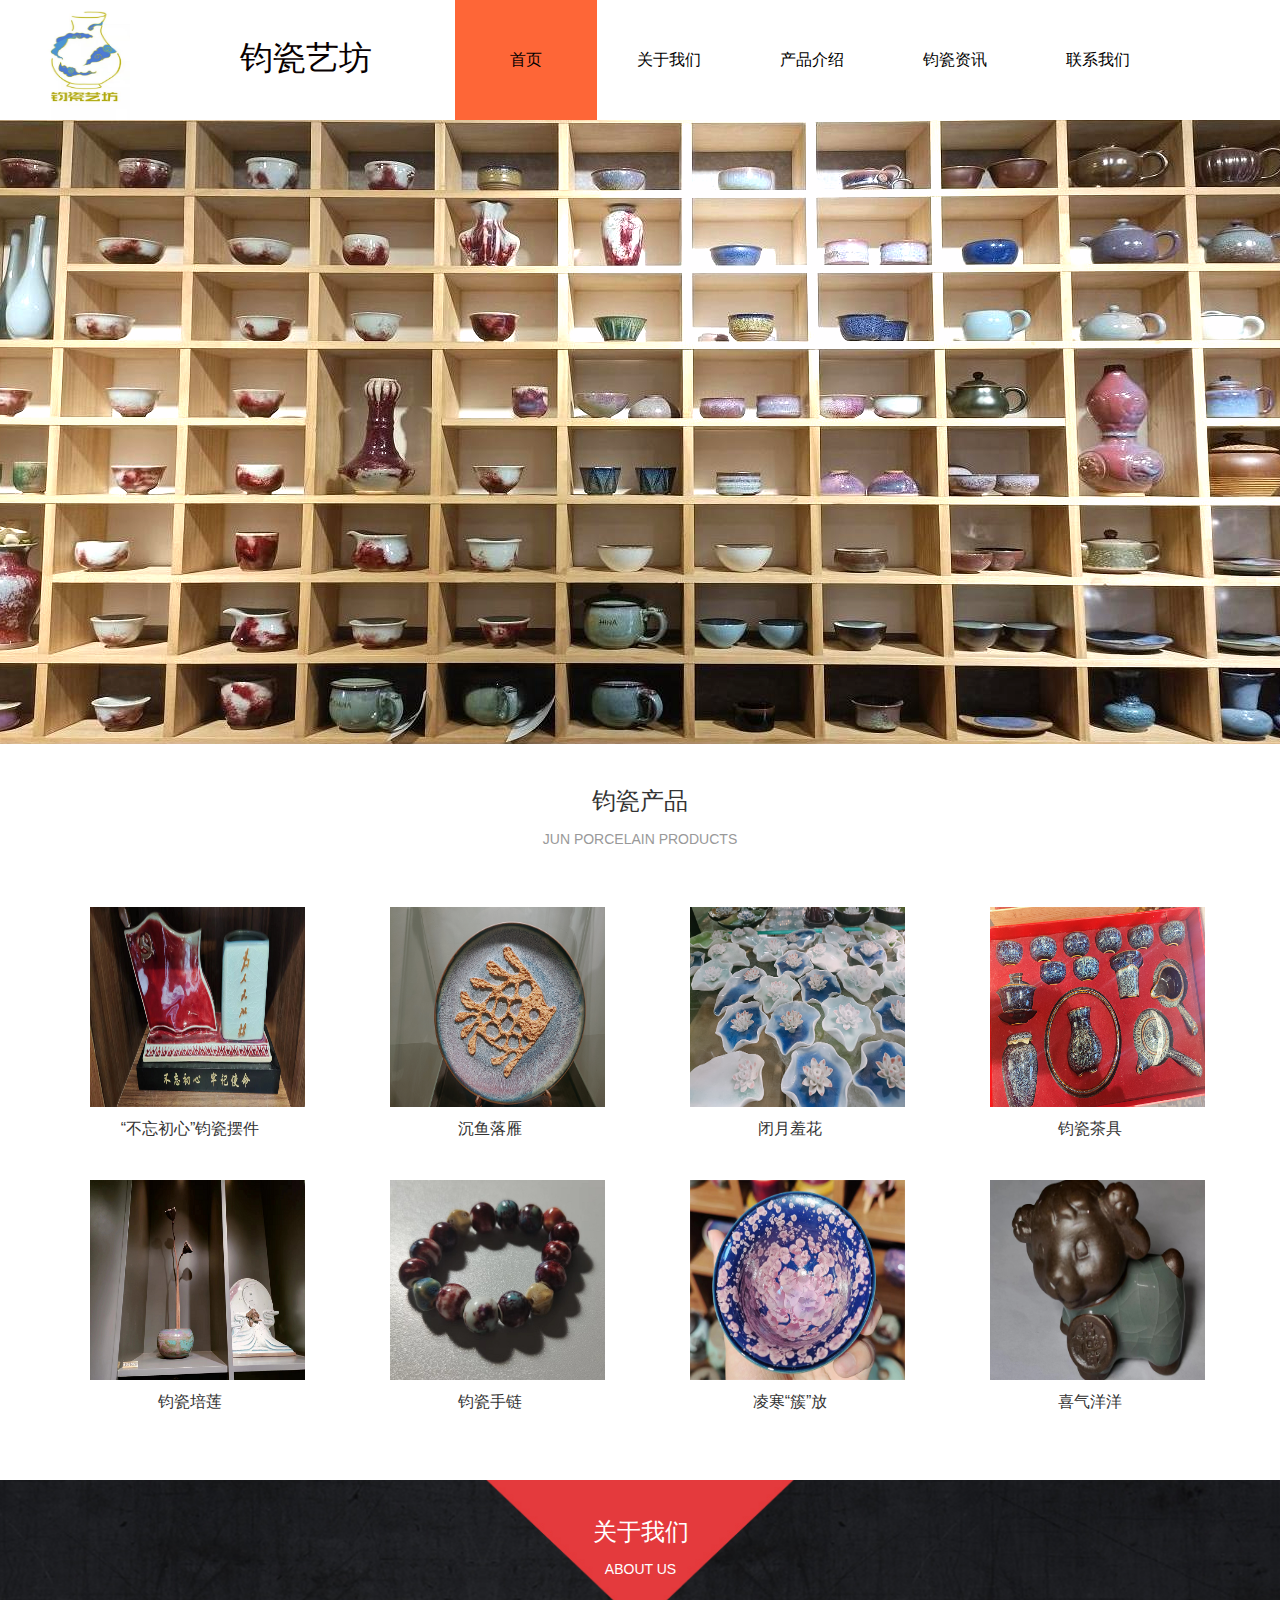
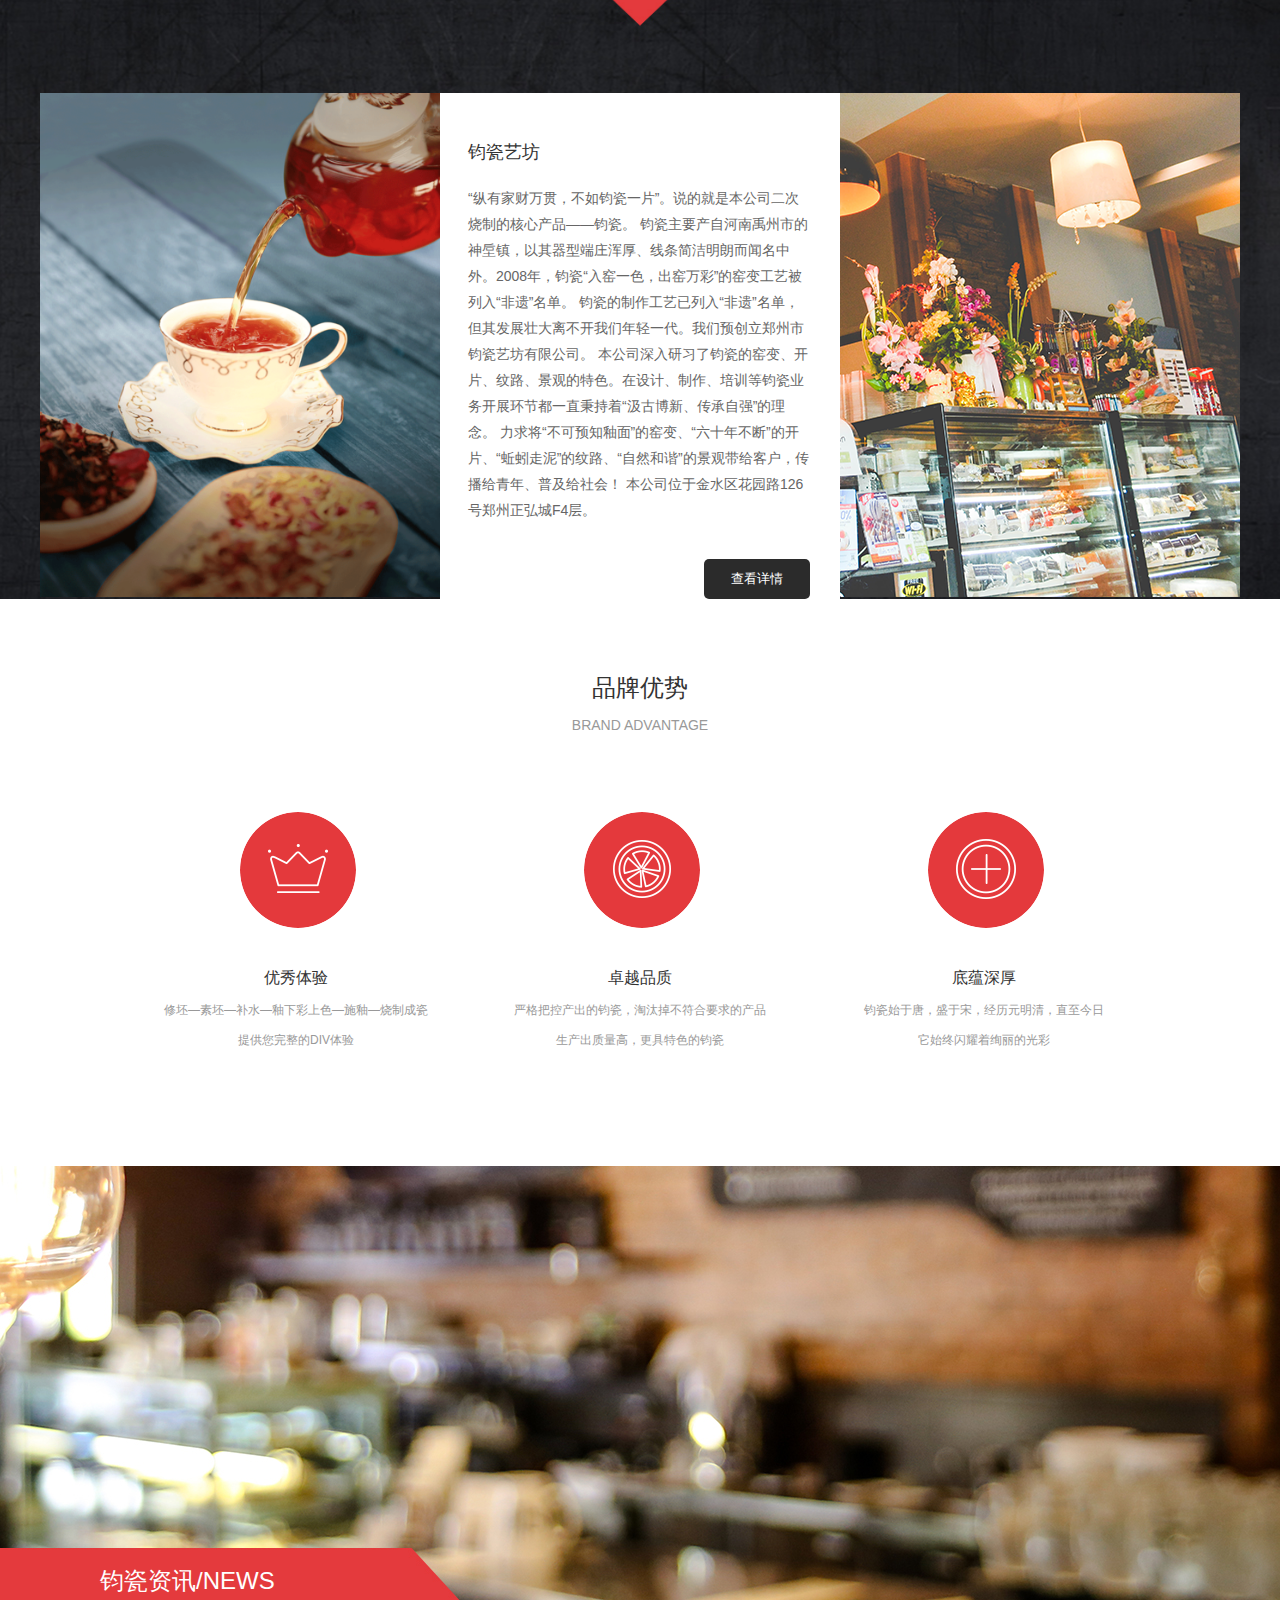
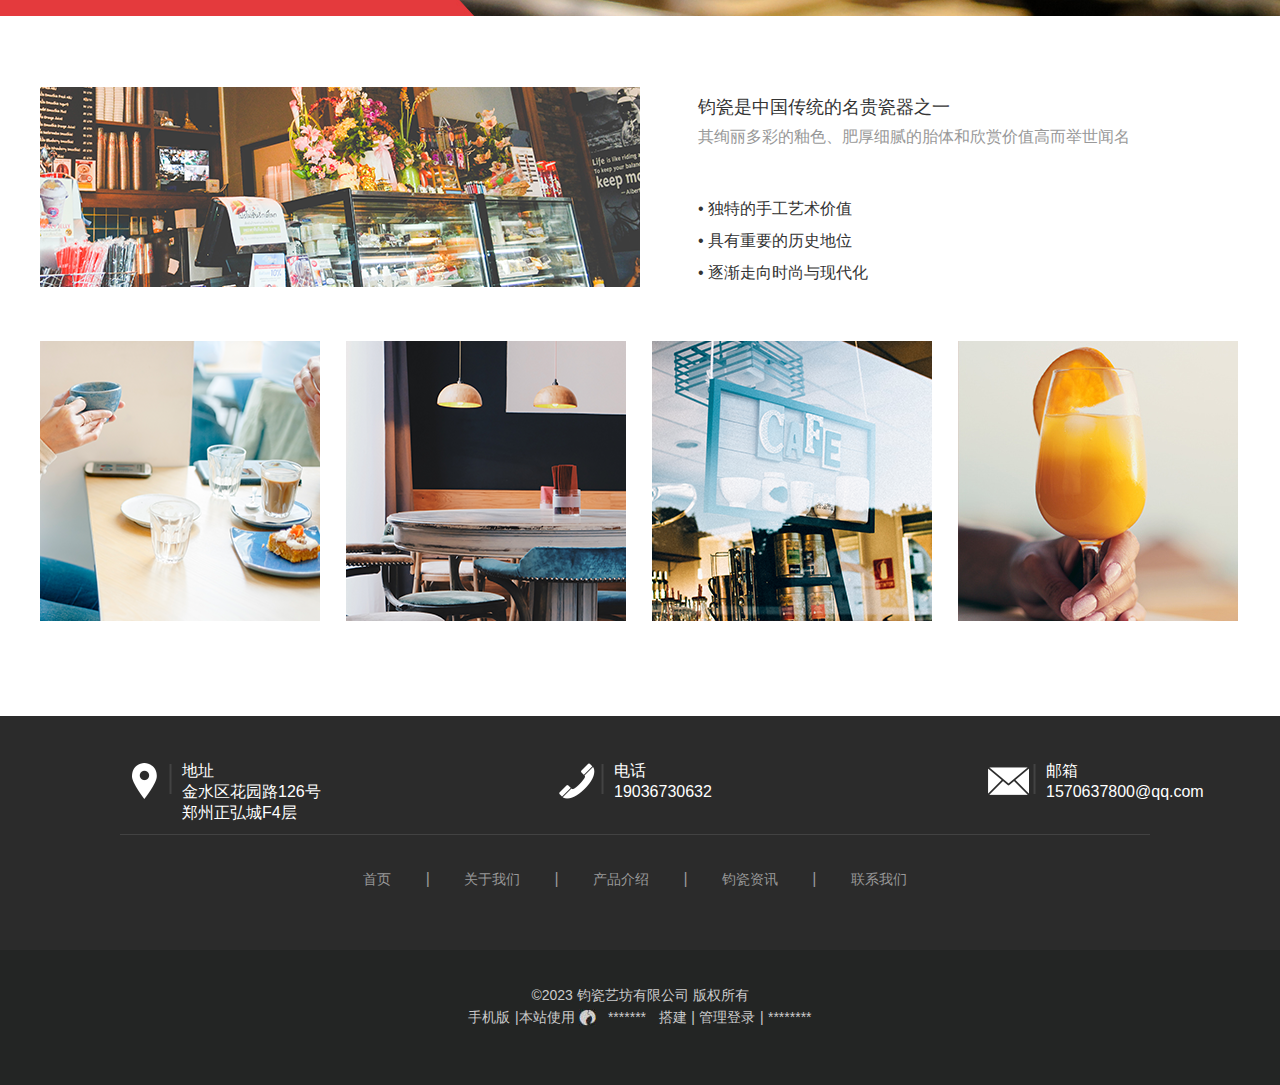
<file: index.html>
<!DOCTYPE html>
<html>
	<head>
		<meta charset="utf-8">
		<title></title>
		<link rel="stylesheet" type="text/css" href="css/base.css">
		<link rel="stylesheet" type="text/css" href="css/index.css">
	</head>
	<body>
		<div class="home">
			<!-- 头部 -->
			<div class="container">
				<div class="top clearfix">
					<div class="img fl">
						<img src="img/1.png" />
					</div>
					<span class="fl">钧瓷艺坊</span>
					<ul class="clearfix fl">
						<li class="fl con"><a href="index.html">首页</a></li>
						<li class="fl"><a href="guan.html">关于我们</a></li>
						<li class="fl"><a href="chan.html">产品介绍</a></li>
						<li class="fl"><a href="zixun.html">钧瓷资讯</a></li>
						<li class="fl"><a href="lianxi.html">联系我们</a></li>
					</ul>
				</div>
			</div>
			<!-- 返回图 -->
			<div id="return">
				<a href=""><img src="img/05.png" /></a>
			</div>
			<!-- 大图 -->
			<div class="bimg">
				<!-- <img src="img/ABUIABAEGAAgiozh3gUotpaWnAYwgA84oAY.png" /> -->
			</div>
			
			<!-- 产品 -->
			<div class="container">
				<div class="cont">
					<div class="cont_top">
						<h1>钧瓷产品</h1>
						<p>JUN PORCELAIN PRODUCTS</p>
					</div>
					<div class="xq">
						<ul class="clearfix">
							<li class="fl">
								<div class="img">
									<img src="img/商品1.png" />
								</div>
								<p>“不忘初心”钧瓷摆件</p>
							</li>
							<li class="fl">
								<div class="img">
									<img src="img/商品2.png" />
								</div>
								<p>沉鱼落雁</p>
							</li>
							<li class="fl">
								<div class="img">
									<img src="img/商品3.png" />
								</div>
								<p>闭月羞花</p>
							</li>
							<li class="fl">
								<div class="img">
									<img src="img/商品4.png" />
								</div>
								<p>钧瓷茶具</p>
							</li>
							<li class="fl">
								<div class="img">
									<img src="img/商品5.png" />
								</div>
								<p>钧瓷培莲</p>
							</li>
							<li class="fl">
								<div class="img">
									<img src="img/商品6.png" />
								</div>
								<p>钧瓷手链</p>
							</li>
							<li class="fl">
								<div class="img">
									<img src="img/商品7.png" />
								</div>
								<p>凌寒“簇”放</p>
							</li>
							<li class="fl">
								<div class="img">
									<img src="img/商品8.png" />
								</div>
								<p>喜气洋洋</p>
							</li>
						</ul>
					</div>
				</div>
			</div>
			
			<!-- 关于我们 -->
			<div class="we">
				<div class="container">
					<div class="about">
						<h1>关于我们</h1>
						<p>ABOUT US</p>
					</div>
					
					<div class="we_xq">
						<ul class="clearfix">
							<li class="fl">
								<img src="img/ABUIABAEGAAgrubQ3gUogsOclQQwoAY4hgg!600x600.png">
							</li>
							<li class="fl con">
								<div class="js">
									<h1>钧瓷艺坊</h1>
									<p><span></span>“纵有家财万贯，不如钧瓷一片”。说的就是本公司二次烧制的核心产品——钧瓷。
									钧瓷主要产自河南禹州市的神垕镇，以其器型端庄浑厚、线条简洁明朗而闻名中外。2008年，钧瓷“入窑一色，出窑万彩”的窑变工艺被列入“非遗”名单。
									钧瓷的制作工艺已列入“非遗”名单，但其发展壮大离不开我们年轻一代。我们预创立郑州市钧瓷艺坊有限公司。
									本公司深入研习了钧瓷的窑变、开片、纹路、景观的特色。在设计、制作、培训等钧瓷业务开展环节都一直秉持着“汲古博新、传承自强”的理念。
									力求将“不可预知釉面”的窑变、“六十年不断”的开片、“蚯蚓走泥”的纹路、“自然和谐”的景观带给客户，传播给青年、普及给社会！
									本公司位于金水区花园路126号郑州正弘城F4层。</p>
									<input type="button" value="查看详情" />
								</div>
							</li>
							<li class="fl">
								<img src="img/AD0Iu_ufBxAEGAAgg9vLzwUotsn5iwUwkAM4_AM.png">
							</li>
						</ul>
					</div>
				</div>
			</div>
		
			<!-- 优势 -->
			<div class="container">
				<div class="yshi">
					<div class="fir">
						<h1>品牌优势</h1>
						<p>BRAND ADVANTAGE</p>
					</div>
					<div class="type">
						<ul class="clearfix">
							<li class="fl">
								<div class="yuan">
									<img src="img/AD0Iu_ufBxAEGAAgkNvLzwUo3M78zwYwUDhQ.png" />
								</div>
								<h1>优秀体验</h1>
								<p>修坯—素坯—补水—釉下彩上色—施釉—烧制成瓷</p>
								<p>提供您完整的DIV体验</p>
							</li>
							<li class="fl">
								<div class="yuan">
									<img src="img/AD0Iu_ufBxAEGAAgktvLzwUogMfmuwMwUDhQ.png" />
								</div>
								<h1>卓越品质</h1>
								<p>严格把控产出的钧瓷，淘汰掉不符合要求的产品</p>
								<p>生产出质量高，更具特色的钧瓷</p>
							</li>
							<li class="fl">
								<div class="yuan">
									<img src="img/AD0Iu_ufBxAEGAAglNvLzwUo18KJYDBQOFA.png" />
								</div>
								<h1>底蕴深厚</h1>
								<p>钧瓷始于唐，盛于宋，经历元明清，直至今日</p>
								<p>它始终闪耀着绚丽的光彩</p>
							</li>
						</ul>
					</div>
				</div>
			</div>
			
			<!-- 大图 -->
			<div class="bigimg">
				<div class="container posi">
					<div class="news">
						<h1>钧瓷资讯/NEWS</h1>
					</div>
				</div>
			</div>
			
			<!-- 成功运营 -->
			<div class="container">
				<div class="suc clearfix">
					<div class="scu_lef fl">
						<img src="img/AD0Iu_ufBxAEGAAghdvLzwUohIX-0gIw2AQ4yAE.png" />
					</div>
					<div class="scu_rig fl">
						<h3>钧瓷是中国传统的名贵瓷器之一</h3>
						<p>其绚丽多彩的釉色、肥厚细腻的胎体和欣赏价值高而举世闻名</p>
						<div class="dian">
							<span>•   独特的手工艺术价值<br />
								  •   具有重要的历史地位<br />
                                  •   逐渐走向时尚与现代化<br/>
							</span>
						</div>	
					</div>		
				</div>
			</div>
			
			<!-- 图展 -->
			<div class="container">
				<div class="zhan">
					<ul class="clearfix">
						<li class="fl">
							<img src="img/AD0Iu_ufBxAEGAAghtvLzwUo0KSfwgcwmAI4mAI.png" />
						</li>
						<li class="fl">
							<img src="img/AD0Iu_ufBxAEGAAgiNvLzwUosJqXjAYwmAI4mAI.png" />
						</li>
						<li class="fl">
							<img src="img/AD0Iu_ufBxAEGAAgitvLzwUooJr4oAUwmAI4mAI.png" />
						</li>
						<li class="fl">
							<img src="img/AD0Iu_ufBxACGAAgi9vLzwUonLaf-QcwmAI4mAI.jpg" />
						</li>
					</ul>
				</div>
			</div>
			
			<!-- 尾部 -->
			<div class="wei">
				<div class="container">
					<div class="mail">
						<ul class="clearfix">
							<li class="fl clearfix">
								<div class="tu fl">
									<img src="img/AD0Iu_ufBxAEGAAg6drLzwUojPKl6gcwMjgy.png" />
									<img src="img/AD0Iu_ufBxAEGAAgmtvLzwUo_LmkqQcwHjgf.png" class="img">
								</div>
								<div class="astr fl">
									<p>地址</p>
									<p>金水区花园路126号</p>
									<p>郑州正弘城F4层</p>
								</div>
							</li>
							<li class="fl clearfix">
								<div class="tu fl">
									<img src="img/AD0Iu_ufBxAEGAAg7drLzwUotoT08wQwMjgy.png" />
									<img src="img/AD0Iu_ufBxAEGAAgmtvLzwUo_LmkqQcwHjgf.png" class="img">
								</div>
								<div class="astr fl">
									<p>电话</p>
									<p>19036730632</p>
							
								</div>
							</li>
							<li class="fl clearfix">
								<div class="tu fl">
									<img src="img/AD0Iu_ufBxAEGAAg8NrLzwUortDrqwUwMjgy.png" />
									<img src="img/AD0Iu_ufBxAEGAAgmtvLzwUo_LmkqQcwHjgf.png" class="img">
								</div>
								<div class="astr fl">
									<p>邮箱</p>
									<p>1570637800@qq.com</p>
								</div>
							</li>
						</ul>
					</div>
					<div class="dao">
						<div class="cont">
								<a href="">首页</a>
								<span>|</span>
								<a href="">关于我们</a>
								<span>|</span>
								<a href="">产品介绍</a>
								<span>|</span>
								<a href="">钧瓷资讯</a>
								<span>|</span>
								<a href="">联系我们</a>
						</div>
					</div>
				</div>
			</div>
			<div class="last">
				<div class="container last_m">
					<p>©2023 钧瓷艺坊有限公司 版权所有</p>
					<div class="mo">
						<a href="">手机版</a>
						<span>|本站使用</span>
						<a class="con">*******</a>
						<span>搭建 |</span>
						<a href="">管理登录</a>
						<span>|</span>
						<a href="">********</a>
					</div>
				</div>
			</div>
		</div>
		
		<script src="js/base.js"></script>
	</body>
</html>
</file>
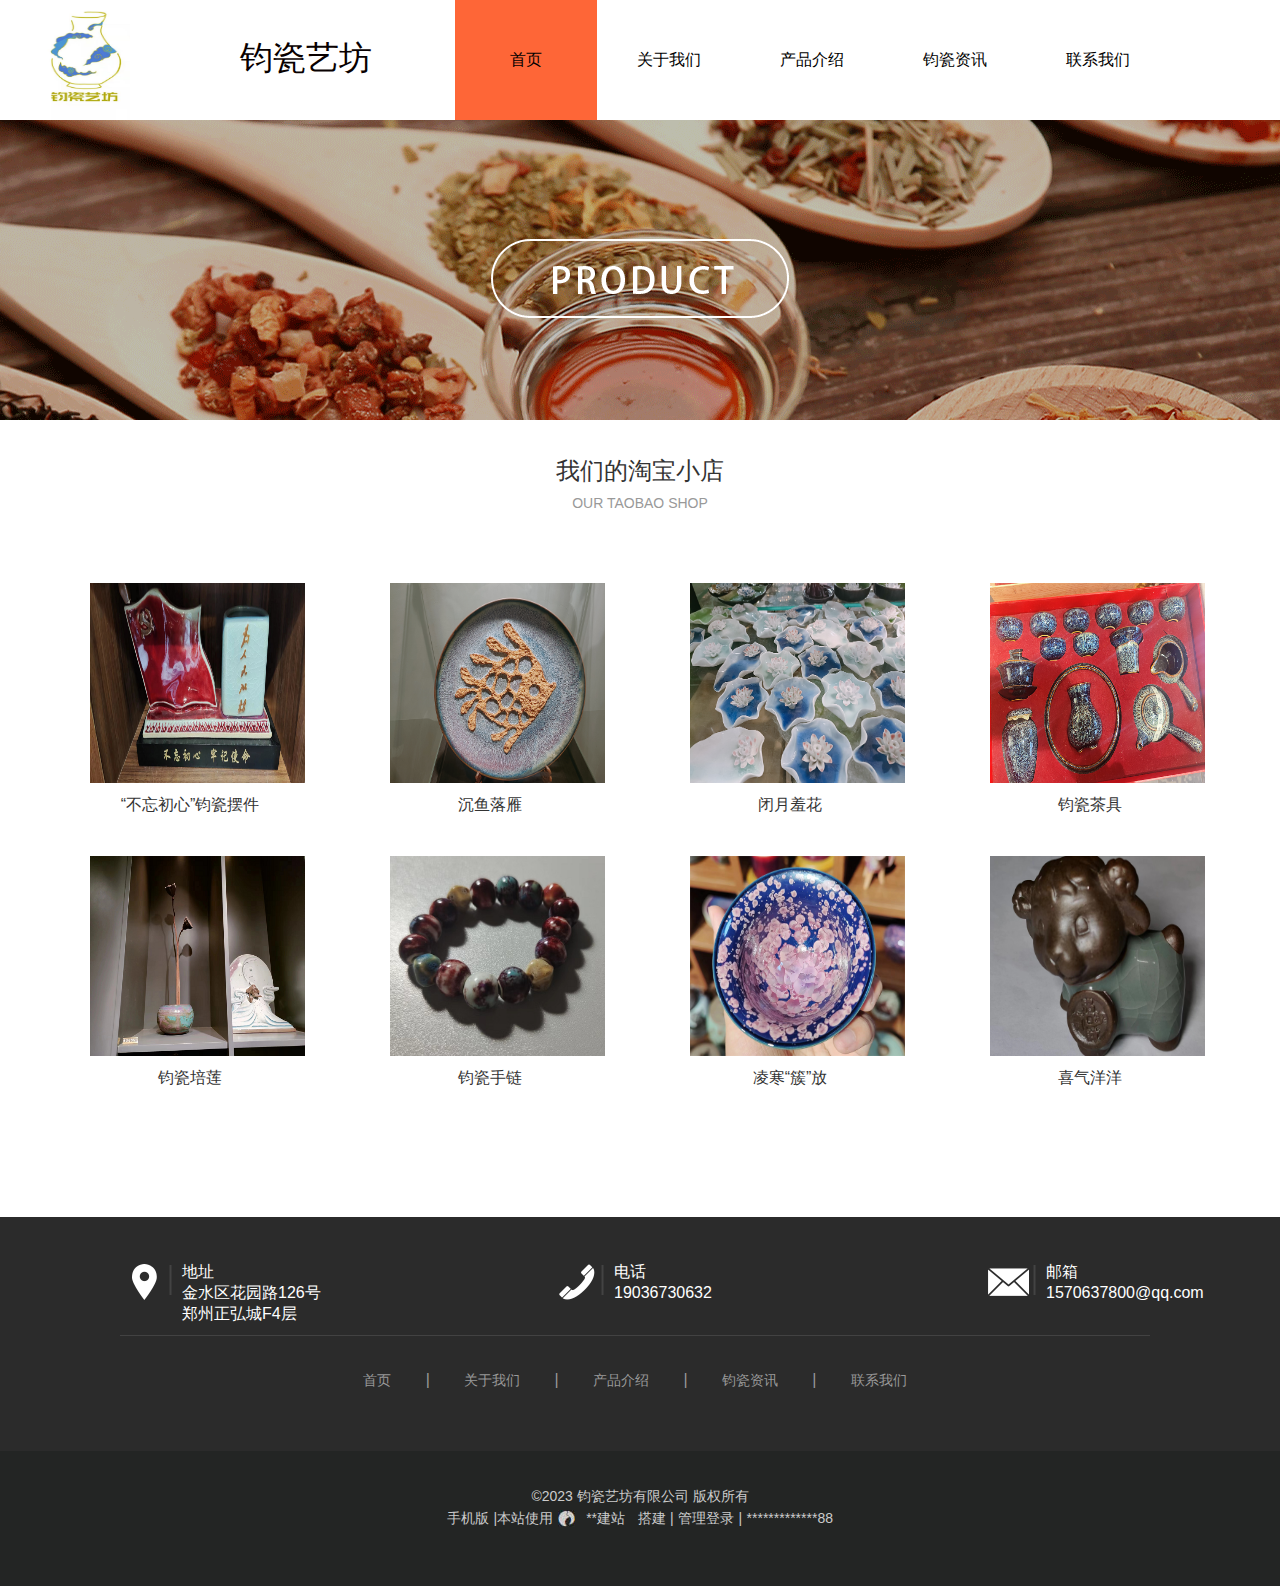
<file: chan.html>
<!DOCTYPE html>
<html>
	<head>
		<meta charset="utf-8">
		<title></title>
		<link rel="stylesheet" type="text/css" href="css/base.css">
		<link rel="stylesheet" type="text/css" href="css/chan.css">
	</head>
	<body>
		<!-- 头部 -->
		<div class="container">
			<div class="top clearfix">
				<div class="img fl">
					<img src="img/1.png" />
				</div>
				<span class="fl">钧瓷艺坊</span>
				<ul class="clearfix fl">
					<li class="fl con"><a href="index.html">首页</a></li>
					<li class="fl"><a href="guan.html">关于我们</a></li>
					<li class="fl"><a href="chan.html">产品介绍</a></li>
					<li class="fl"><a href="zixun.html">钧瓷资讯</a></li>
					<li class="fl"><a href="lianxi.html">联系我们</a></li>
				</ul>
			</div>
		</div>
		
		<!-- 返回图 -->
		<div id="return">
			<a href=""><img src="img/05.png" /></a>
		</div>
		<!-- 大图 -->
		<div class="g_home">
			<div class="btu"></div>
		</div>
		
		<!-- 产品 -->
		<div class="container">
			<div class="cont">
				<div class="cont_top">
					<a href="https://shop215845428.taobao.com/shop/view_shop.htm?spm=a21n57.1.0.0.4285523
					cCDnViz&appUid=RAzN8HWVkn5na2woZ4Vd5Fspd7aewQntYKNtDc89aprosJwKnGr">我们的淘宝小店</a>
					<p>OUR TAOBAO SHOP</p>
				</div>
				<div class="xq">
					<ul class="clearfix">
						<li class="fl">
							<div class="img">
								<img src="img/商品1.png" />
							</div>
							<p>“不忘初心”钧瓷摆件</p>
						</li>
						<li class="fl">
							<div class="img">
								<img src="img/商品2.png" />
							</div>
							<p>沉鱼落雁</p>
						</li>
						<li class="fl">
							<div class="img">
								<img src="img/商品3.png" />
							</div>
							<p>闭月羞花</p>
						</li>
						<li class="fl">
							<div class="img">
								<img src="img/商品4.png" />
							</div>
							<p>钧瓷茶具</p>
						</li>
						<li class="fl">
							<div class="img">
								<img src="img/商品5.png" />
							</div>
							<p>钧瓷培莲</p>
						</li>
						<li class="fl">
							<div class="img">
								<img src="img/商品6.png" />
							</div>
							<p>钧瓷手链</p>
						</li>
						<li class="fl">
							<div class="img">
								<img src="img/商品7.png" />
							</div>
							<p>凌寒“簇”放</p>
						</li>
						<li class="fl">
							<div class="img">
								<img src="img/商品8.png" />
							</div>
							<p>喜气洋洋</p>
						</li>
					</ul>
				</div>
			</div>
		</div>
		
		<!-- 尾部 -->
		<div class="wei">
			<div class="container">
				<div class="mail">
					<ul class="clearfix">
						<li class="fl clearfix">
							<div class="tu fl">
								<img src="img/AD0Iu_ufBxAEGAAg6drLzwUojPKl6gcwMjgy.png" />
								<img src="img/AD0Iu_ufBxAEGAAgmtvLzwUo_LmkqQcwHjgf.png" class="img">
							</div>
							<div class="astr fl">
								<p>地址</p>
								<p>金水区花园路126号</p>
								<p>郑州正弘城F4层</p>
							</div>
						</li>
						<li class="fl clearfix">
							<div class="tu fl">
								<img src="img/AD0Iu_ufBxAEGAAg7drLzwUotoT08wQwMjgy.png" />
								<img src="img/AD0Iu_ufBxAEGAAgmtvLzwUo_LmkqQcwHjgf.png" class="img">
							</div>
							<div class="astr fl">
								<p>电话</p>
								<p>19036730632</p>
						
							</div>
						</li>
						<li class="fl clearfix">
							<div class="tu fl">
								<img src="img/AD0Iu_ufBxAEGAAg8NrLzwUortDrqwUwMjgy.png" />
								<img src="img/AD0Iu_ufBxAEGAAgmtvLzwUo_LmkqQcwHjgf.png" class="img">
							</div>
							<div class="astr fl">
								<p>邮箱</p>
								<p>1570637800@qq.com</p>
							</div>
						</li>
					</ul>
				</div>
				<div class="dao">
					<div class="cont">
							<a href="">首页</a>
							<span>|</span>
							<a href="">关于我们</a>
							<span>|</span>
							<a href="">产品介绍</a>
							<span>|</span>
							<a href="">钧瓷资讯</a>
							<span>|</span>
							<a href="">联系我们</a>
					</div>
				</div>
			</div>
		</div>
		<div class="last">
			<div class="container last_m">
				<p>©2023 钧瓷艺坊有限公司 版权所有</p>
				<div class="mo">
					<a href="">手机版</a>
					<span>|本站使用</span>
					<a class="con">**建站</a>
					<span>搭建 |</span>
					<a href="">管理登录</a>
					<span>|</span>
					<a href="">*************88</a>
				</div>
			</div>
		</div>
		
		<script src="js/base.js"></script>
	</body>
</html>
</file>
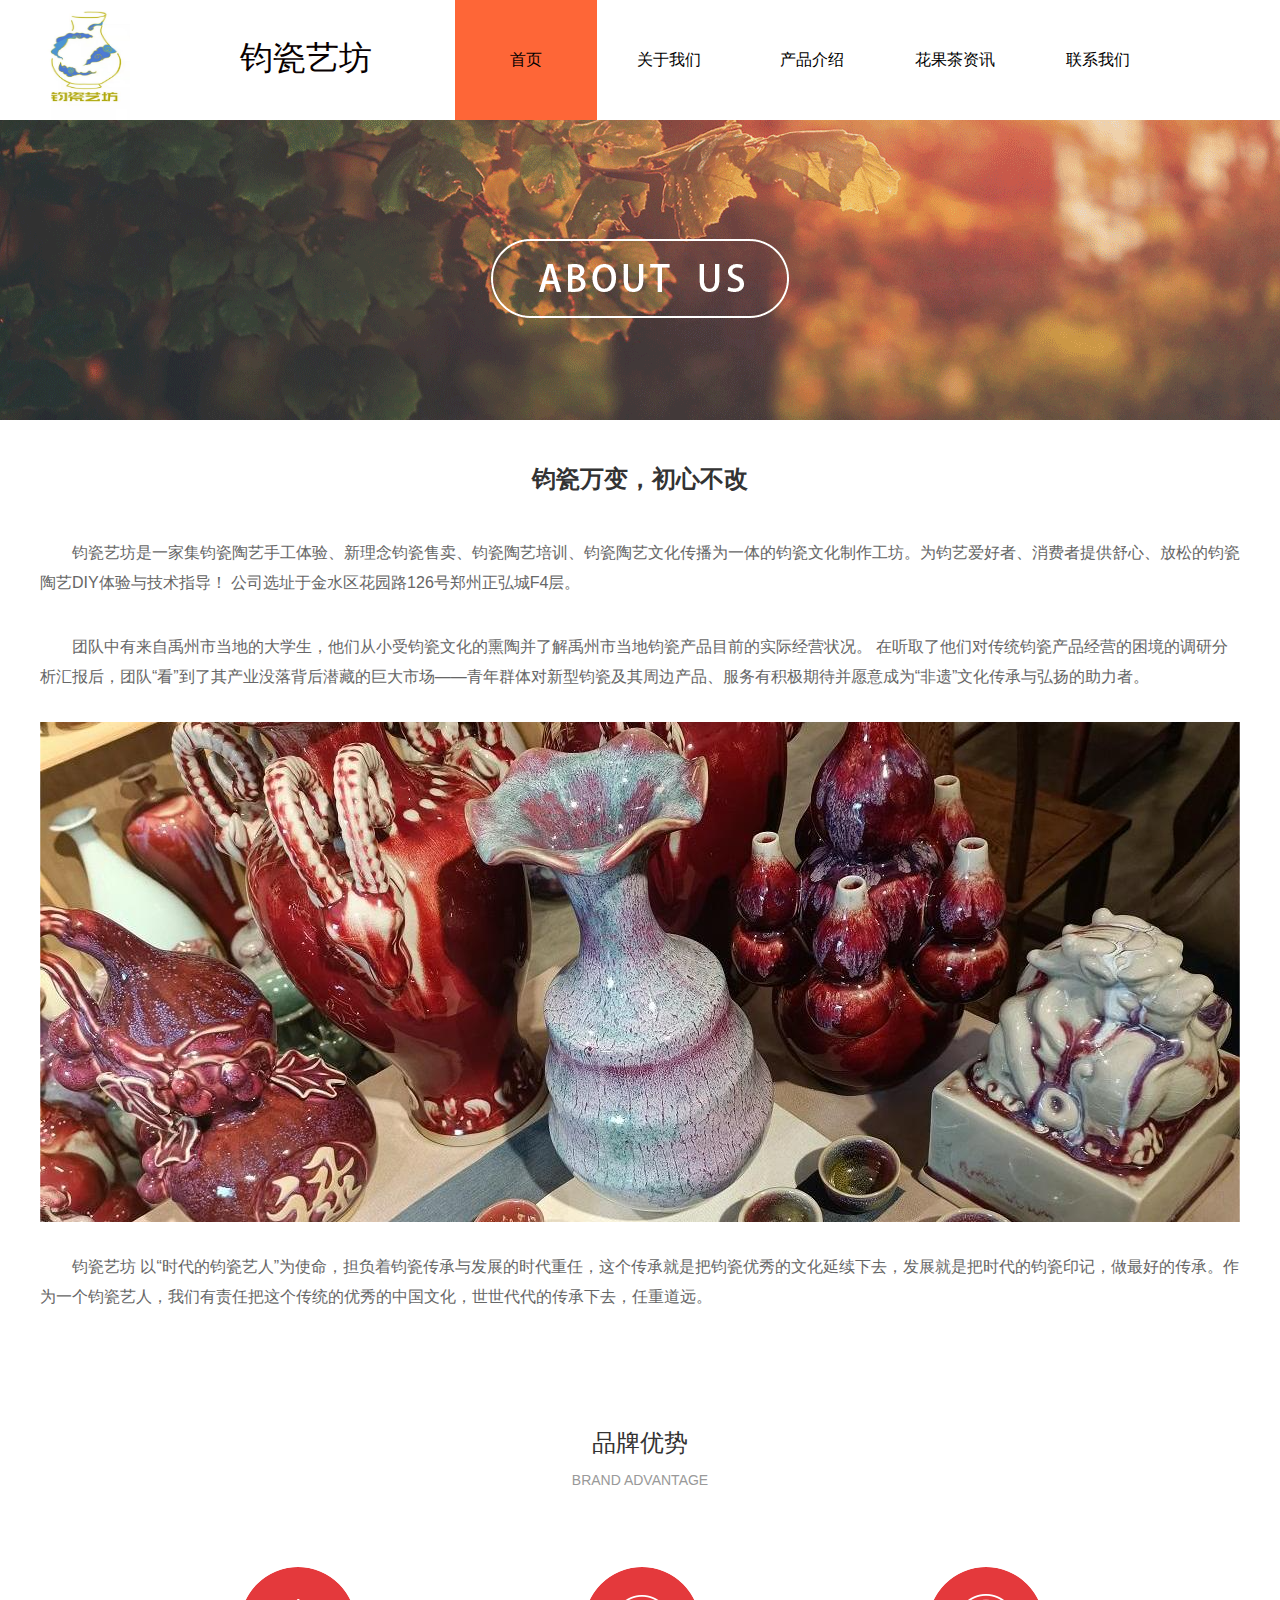
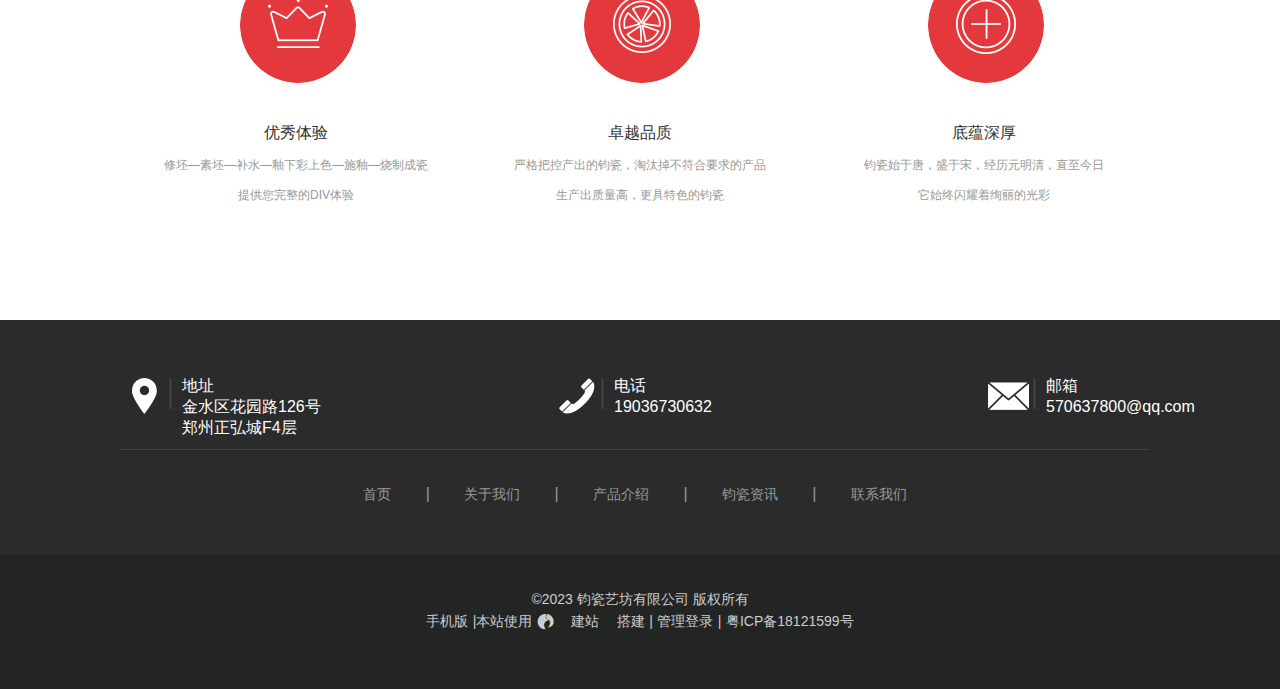
<file: guan.html>
<!DOCTYPE html>
<html>
	<head>
		<meta charset="utf-8">
		<title></title>
		<link rel="stylesheet" type="text/css" href="css/base.css">
		<link rel="stylesheet" type="text/css" href="css/guan.css">
	</head>
	<body>
		<!-- 头部 -->
		<div class="container">
			<div class="top clearfix">
				<div class="img fl">
					<img src="img/1.png" />
				</div>
				<span class="fl">钧瓷艺坊</span>
				<ul class="clearfix fl">
					<li class="fl con"><a href="index.html">首页</a></li>
					<li class="fl"><a href="guan.html">关于我们</a></li>
					<li class="fl"><a href="chan.html">产品介绍</a></li>
					<li class="fl"><a href="zixun.html">花果茶资讯</a></li>
					<li class="fl"><a href="lianxi.html">联系我们</a></li>
				</ul>
			</div>
		</div>
		<!-- 返回图 -->
		<div id="return">
			<a href=""><img src="img/05.png" /></a>
		</div>
		
		<!-- 大图 -->
		<div class="g_home">
			<div class="btu"></div>
		</div>
		
		<!-- 钧瓷艺坊 -->
		<div class="container">
			<div class="xun">
				<h1>钧瓷万变，初心不改</h1>
				<p>钧瓷艺坊是一家集钧瓷陶艺手工体验、新理念钧瓷售卖、钧瓷陶艺培训、钧瓷陶艺文化传播为一体的钧瓷文化制作工坊。为钧艺爱好者、消费者提供舒心、放松的钧瓷陶艺DIY体验与技术指导！
				公司选址于金水区花园路126号郑州正弘城F4层。</p>
				<p class="con">团队中有来自禹州市当地的大学生，他们从小受钧瓷文化的熏陶并了解禹州市当地钧瓷产品目前的实际经营状况。
				在听取了他们对传统钧瓷产品经营的困境的调研分析汇报后，团队“看”到了其产业没落背后潜藏的巨大市场——青年群体对新型钧瓷及其周边产品、服务有积极期待并愿意成为“非遗”文化传承与弘扬的助力者。</p>
			</div>
		</div>
		
		<!-- 大图2 -->
		<div class="container">
			<div class="chatu">
				
			</div>
		</div>
		
		<!-- 文字 -->
		<div class="container">
			<div class="wen">
				<p>钧瓷艺坊 以“时代的钧瓷艺人”为使命，担负着钧瓷传承与发展的时代重任，这个传承就是把钧瓷优秀的文化延续下去，发展就是把时代的钧瓷印记，做最好的传承。作为一个钧瓷艺人，我们有责任把这个传统的优秀的中国文化，世世代代的传承下去，任重道远。</p>
			</div>
		</div>
		
		<!-- 服务优势 -->
		<div class="container">
			<div class="yshi">
				<div class="fir">
					<h1>品牌优势</h1>
					<p>BRAND ADVANTAGE</p>
				</div>
				<div class="type">
					<ul class="clearfix">
						<li class="fl">
							<div class="yuan">
								<img src="img/AD0Iu_ufBxAEGAAgkNvLzwUo3M78zwYwUDhQ.png" />
							</div>
							<h1>优秀体验</h1>
							<p>修坯—素坯—补水—釉下彩上色—施釉—烧制成瓷</p>
							<p>提供您完整的DIV体验</p>
						</li>
						<li class="fl">
							<div class="yuan">
								<img src="img/AD0Iu_ufBxAEGAAgktvLzwUogMfmuwMwUDhQ.png" />
							</div>
							<h1>卓越品质</h1>
							<p>严格把控产出的钧瓷，淘汰掉不符合要求的产品</p>
							<p>生产出质量高，更具特色的钧瓷</p>
						</li>
						<li class="fl">
							<div class="yuan">
								<img src="img/AD0Iu_ufBxAEGAAglNvLzwUo18KJYDBQOFA.png" />
							</div>
						<h1>底蕴深厚</h1>
						<p>钧瓷始于唐，盛于宋，经历元明清，直至今日</p>
						<p>它始终闪耀着绚丽的光彩</p>
						</li>
					</ul>
				</div>
			</div>
		</div>
		
		<!-- 尾部 -->
		<div class="wei">
			<div class="container">
				<div class="mail">
					<ul class="clearfix">
						<li class="fl clearfix">
							<div class="tu fl">
								<img src="img/AD0Iu_ufBxAEGAAg6drLzwUojPKl6gcwMjgy.png" />
								<img src="img/AD0Iu_ufBxAEGAAgmtvLzwUo_LmkqQcwHjgf.png" class="img">
							</div>
							<div class="astr fl">
								<p>地址</p>
								<p>金水区花园路126号</p>
								<p>郑州正弘城F4层</p>
							</div>
						</li>
						<li class="fl clearfix">
							<div class="tu fl">
								<img src="img/AD0Iu_ufBxAEGAAg7drLzwUotoT08wQwMjgy.png" />
								<img src="img/AD0Iu_ufBxAEGAAgmtvLzwUo_LmkqQcwHjgf.png" class="img">
							</div>
							<div class="astr fl">
								<p>电话</p>
								<p>19036730632</p>
						
							</div>
						</li>
						<li class="fl clearfix">
							<div class="tu fl">
								<img src="img/AD0Iu_ufBxAEGAAg8NrLzwUortDrqwUwMjgy.png" />
								<img src="img/AD0Iu_ufBxAEGAAgmtvLzwUo_LmkqQcwHjgf.png" class="img">
							</div>
							<div class="astr fl">
								<p>邮箱</p>
								<p>570637800@qq.com</p>
							</div>
						</li>
					</ul>
				</div>
				<div class="dao">
					<div class="cont">
							<a href="">首页</a>
							<span>|</span>
							<a href="">关于我们</a>
							<span>|</span>
							<a href="">产品介绍</a>
							<span>|</span>
							<a href="">钧瓷资讯</a>
							<span>|</span>
							<a href="">联系我们</a>
					</div>
				</div>
			</div>
		</div>
		<div class="last">
			<div class="container last_m">
				<p>©2023 钧瓷艺坊有限公司 版权所有</p>
				<div class="mo">
					<a href="">手机版</a>
					<span>|本站使用</span>
					<a class="con">建站</a>
					<span>搭建 |</span>
					<a href="">管理登录</a>
					<span>|</span>
					<a href="">粤ICP备18121599号</a>
				</div>
			</div>
		</div>
		
		<script src="js/base.js"></script>
	</body>
</html>
</file>
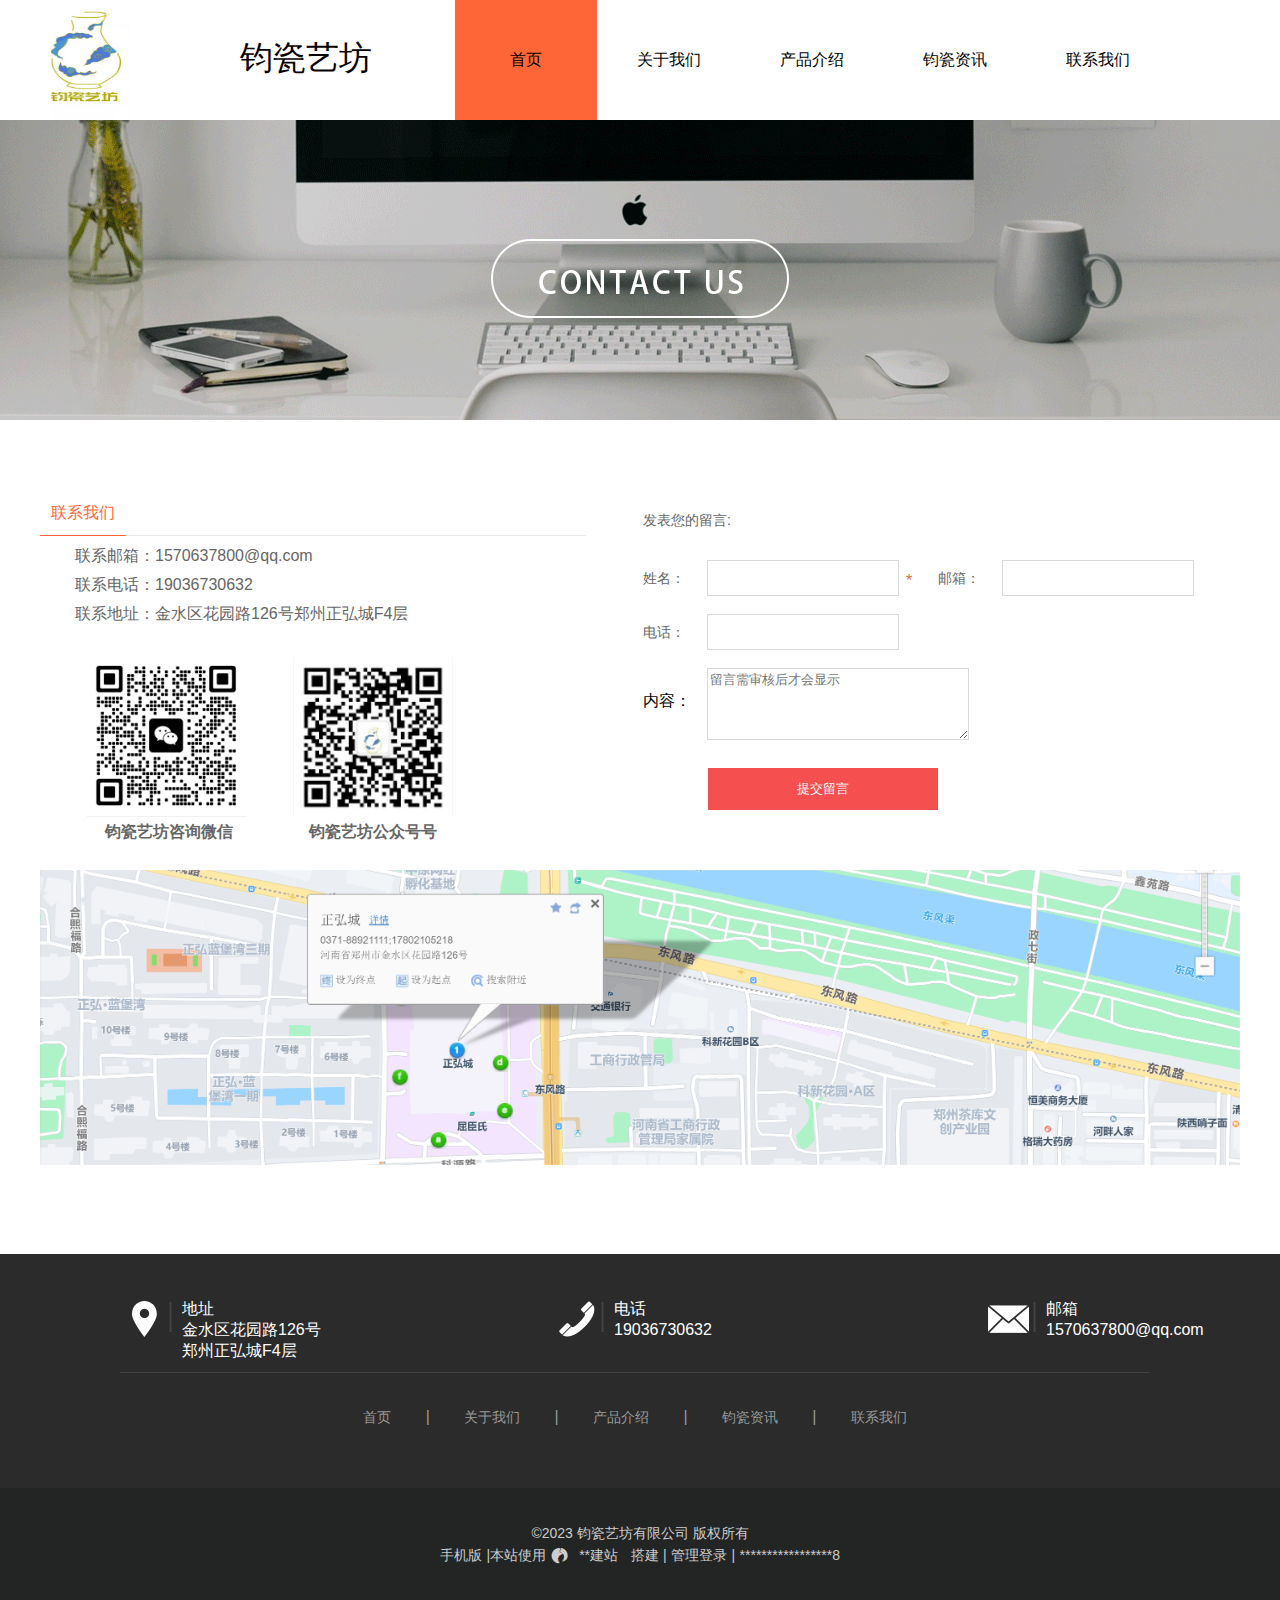
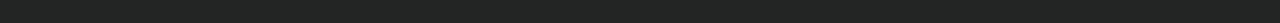
<file: lianxi.html>
<!DOCTYPE html>
<html>
	<head>
		<meta charset="utf-8">
		<title></title>
		<link rel="stylesheet" type="text/css" href="css/base.css">
		<link rel="stylesheet" type="text/css" href="css/lianxi.css">
	</head>
	<body>
		<!-- 头部 -->
		<div class="container">
			<div class="top clearfix">
				<div class="img fl">
					<img src="img/1.png" />
				</div>
				<span class="fl">钧瓷艺坊</span>
				<ul class="clearfix fl">
					<li class="fl con"><a href="index.html">首页</a></li>
					<li class="fl"><a href="guan.html">关于我们</a></li>
					<li class="fl"><a href="chan.html">产品介绍</a></li>
					<li class="fl"><a href="zixun.html">钧瓷资讯</a></li>
					<li class="fl"><a href="lianxi.html">联系我们</a></li>
				</ul>
			</div>
		</div>
		<!-- 返回图 -->
		<div id="return">
			<a href=""><img src="img/05.png" /></a>
		</div>
		
		<!-- 大图 -->
		<div class="g_home">
			<div class="btu"></div>
		</div>
		
		<!-- 联系我们 -->
		<div class="container">
			<div class="lianxi clearfix">
				<div class="lian_lef fl">
					<div class="top">
						<h1>联系我们</h1>
					</div>
					<div class="bot">
						<div class="content">
							<p>联系邮箱：1570637800@qq.com</p>
							<p>联系电话：19036730632</p>
							<p>联系地址：金水区花园路126号郑州正弘城F4层</p>
							<p> </p>
							<div class="erw">
								<img src="img/微信图片_20230601165438.jpg">
								<img src="img/屏幕截图 2023-06-01 164940.png" />   <!--二维码-->
							</div>
							<p class="erzi">
								<span>钧瓷艺坊咨询微信&nbsp;&nbsp;&nbsp;</span>
								<span>钧瓷艺坊公众号号</span>
							</p>
						</div>
					</div>
				</div>
				<div class="lian_rig fl">
					<div class="name">
						<div class="pleace">
							发表您的留言:
						</div>
						<ul class="clearfix">
							<li class="fl">
								<div class="biao">
									姓名：
								</div>
								<input type="text" />
								<span>*</span>
							</li>
							<li class="fl">
								<div class="biao">
									邮箱：
								</div>
								<input type="text" />
							</li>
							<li class="fl">
								<div class="biao">
									电话：
								</div>
								<input type="text" />
							</li>
						</ul>
					</div>
					<div class="lyan clearfix">
						<div class="lzi">
							内容：
						</div>
						<textarea placeholder="留言需审核后才会显示"></textarea>
						<!-- <input type="text" placeholder="留言需审核后才会显示" /> -->
					</div>
					<input class="tijiao" type="button" value="提交留言" />
				</div>
			</div>
		</div>
		
		<!-- 地图 -->
		<div class="container">
			<div class="map">
				<img src="img/屏幕截图 2023-05-23 114638.png" />
			</div>
		</div>
		
		<!-- 尾部 -->
		<div class="wei">
			<div class="container">
				<div class="mail">
					<ul class="clearfix">
						<li class="fl clearfix">
							<div class="tu fl">
								<img src="img/AD0Iu_ufBxAEGAAg6drLzwUojPKl6gcwMjgy.png" />
								<img src="img/AD0Iu_ufBxAEGAAgmtvLzwUo_LmkqQcwHjgf.png" class="img">
							</div>
							<div class="astr fl">
								<p>地址</p>
								<p>金水区花园路126号</p>
								<p>郑州正弘城F4层</p>
							</div>
						</li>
						<li class="fl clearfix">
							<div class="tu fl">
								<img src="img/AD0Iu_ufBxAEGAAg7drLzwUotoT08wQwMjgy.png" />
								<img src="img/AD0Iu_ufBxAEGAAgmtvLzwUo_LmkqQcwHjgf.png" class="img">
							</div>
							<div class="astr fl">
								<p>电话</p>
								<p>19036730632</p>
						
							</div>
						</li>
						<li class="fl clearfix">
							<div class="tu fl">
								<img src="img/AD0Iu_ufBxAEGAAg8NrLzwUortDrqwUwMjgy.png" />
								<img src="img/AD0Iu_ufBxAEGAAgmtvLzwUo_LmkqQcwHjgf.png" class="img">
							</div>
							<div class="astr fl">
								<p>邮箱</p>
								<p>1570637800@qq.com</p>
							</div>
						</li>
					</ul>
				</div>
				<div class="dao">
					<div class="cont">
							<a href="">首页</a>
							<span>|</span>
							<a href="">关于我们</a>
							<span>|</span>
							<a href="">产品介绍</a>
							<span>|</span>
							<a href="">钧瓷资讯</a>
							<span>|</span>
							<a href="">联系我们</a>
					</div>
				</div>
			</div>
		</div>
		<div class="last">
			<div class="container last_m">
				<p>©2023 钧瓷艺坊有限公司 版权所有</p>
				<div class="mo">
					<a href="">手机版</a>
					<span>|本站使用</span>
					<a class="con">**建站</a>
					<span>搭建 |</span>
					<a href="">管理登录</a>
					<span>|</span>
					<a href="">*****************8</a>
				</div>
			</div>
		</div>
		
		<script src="js/base.js"></script>
	</body>
</html>
</file>
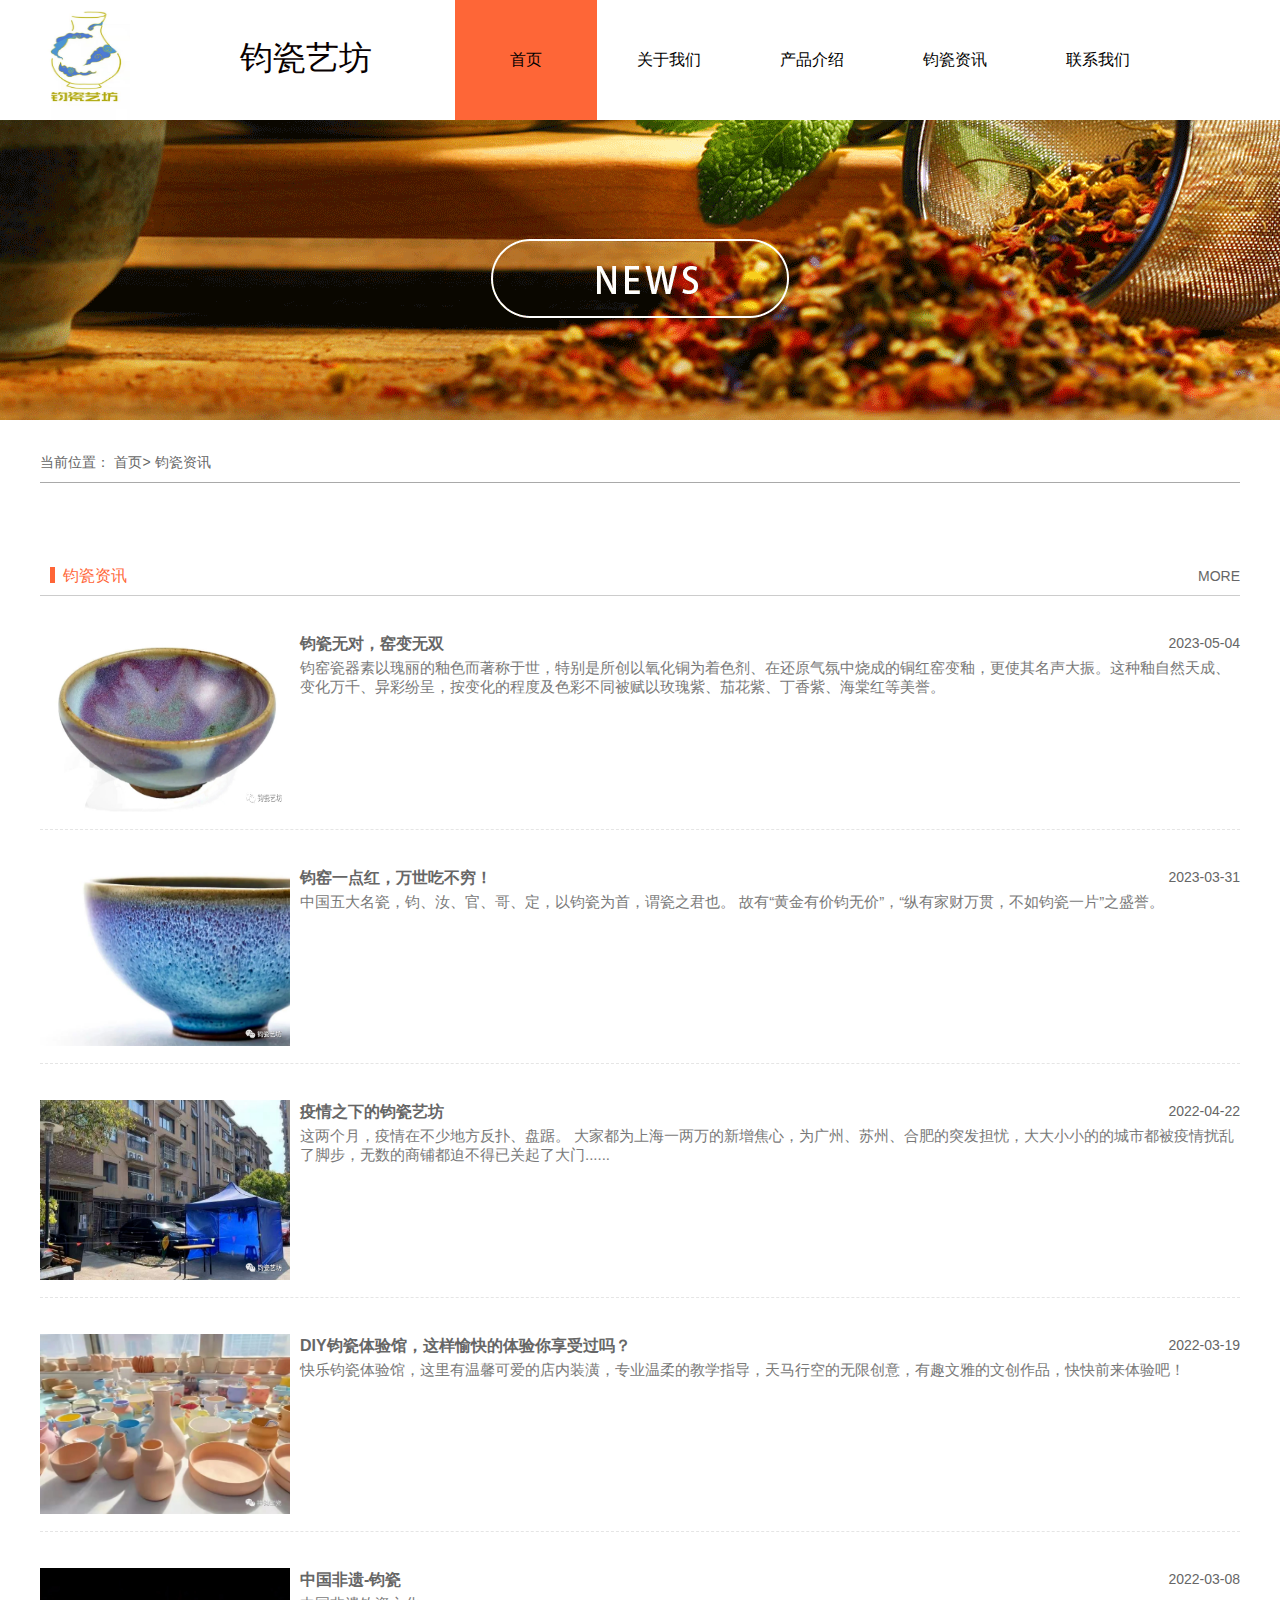
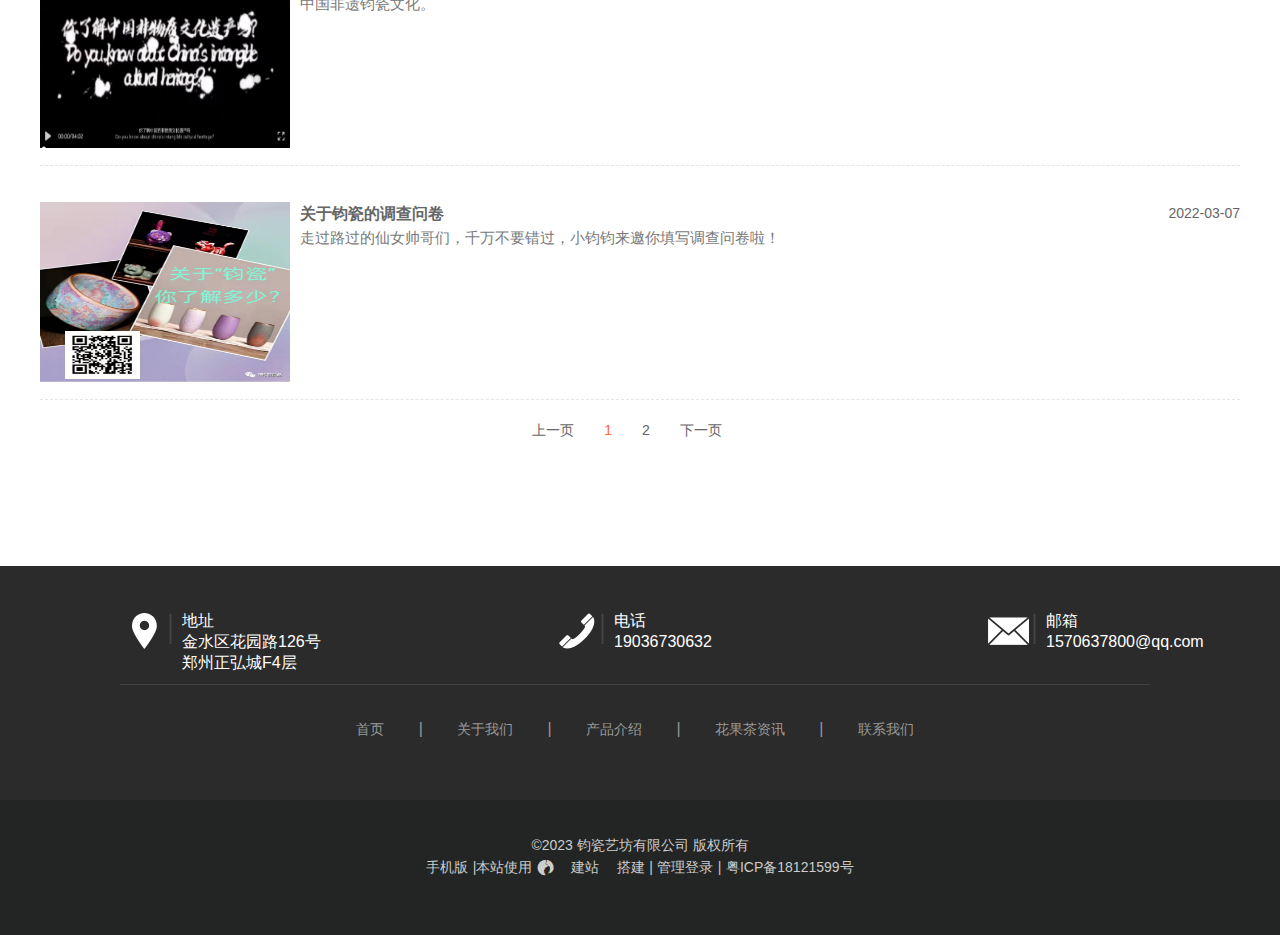
<file: zixun.html>
<!DOCTYPE html>
<html>
	<head>
		<meta charset="utf-8">
		<title></title>
		<link rel="stylesheet" type="text/css" href="css/base.css">
		<link rel="stylesheet" type="text/css" href="css/zixun.css">
	</head>
	<body>
		<!-- 头部 -->
		<div class="container">
			<div class="top clearfix">
				<div class="img fl">
					<img src="img/1.png" />
				</div>
				<span class="fl">钧瓷艺坊</span>
				<ul class="clearfix fl">
					<li class="fl con"><a href="index.html">首页</a></li>
					<li class="fl"><a href="guan.html">关于我们</a></li>
					<li class="fl"><a href="chan.html">产品介绍</a></li>
					<li class="fl"><a href="zixun.html">钧瓷资讯</a></li>
					<li class="fl"><a href="lianxi.html">联系我们</a></li>
				</ul>
			</div>
		</div>
		<!-- 返回图 -->
		<div id="return">
			<a href=""><img src="img/05.png" /></a>
		</div>
		<!-- 大图 -->
		<div class="g_home">
			<div class="btu"></div>
		</div>
		
		<!-- 资讯 -->
		<div class="container">
			<div class="ztop">
				<p>
					<span>当前位置：</span>
					<a href="">首页&gt;</a>
					<span>钧瓷资讯</span>
				</p>
			</div>
			<div class="zi">
				<div class="clearfix">
					<h4 class="fl">钧瓷资讯</h4>
					<p class="fr"><a href="">MORE</a></p>
				</div>
			</div>
		</div>
		<!-- 图详情 -->
		<div class="container">
			<div class="jsh xq_fir clearfix">
				<div class="img fl">
					<img src="img/640.png" />
				</div>
				<div class="xq fl">
					<div class="date clearfix">
						<a href="https://mp.weixin.qq.com/s/mcJpCVkITvVni-fMB1aOyw" class="con1">钧瓷无对，窑变无双</a>
						<a href="" class="con2">2023-05-04</a>
					</div>
					<p>钧窑瓷器素以瑰丽的釉色而著称于世，特别是所创以氧化铜为着色剂、在还原气氛中烧成的铜红窑变釉，更使其名声大振。这种釉自然天成、变化万千、异彩纷呈，按变化的程度及色彩不同被赋以玫瑰紫、茄花紫、丁香紫、海棠红等美誉。</p>
				</div>
			</div>
		</div>
		
		<div class="container">
			<div class="jsh xq_fir clearfix">
				<div class="img fl">
					<img src="img/公众号2.png" />
				</div>
				<div class="xq fl">
					<div class="date clearfix">
						<a href="https://mp.weixin.qq.com/s/dBkIT8O1jw2Zx_Lv9iCJwg" class="con1">钧窑一点红，万世吃不穷！</a>
						<a href="" class="con2">2023-03-31</a>
					</div>
					<p>中国五大名瓷，钧、汝、官、哥、定，以钧瓷为首，谓瓷之君也。
					故有“黄金有价钧无价”，“纵有家财万贯，不如钧瓷一片”之盛誉。</p>
				</div>
			</div>
		</div>
		<div class="container">
			<div class="jsh xq_fir clearfix">
				<div class="img fl">
					<img src="img/公众号3.png" />
				</div>
				<div class="xq fl">
					<div class="date clearfix">
						<a href="https://mp.weixin.qq.com/s/qgHSMm5pDmv0Z5aGXzUyAQ" class="con1">疫情之下的钧瓷艺坊</a>
						<a href="" class="con2">2022-04-22</a>
					</div>
					<p>这两个月，疫情在不少地方反扑、盘踞。
						大家都为上海一两万的新增焦心，为广州、苏州、合肥的突发担忧，大大小小的的城市都被疫情扰乱了脚步，无数的商铺都迫不得已关起了大门......</p>
				</div>
			</div>
		</div>
		<div class="container">
			<div class="jsh xq_fir clearfix">
				<div class="img fl">
					<img src="img/公众号4.jpg" />
				</div>
				<div class="xq fl">
					<div class="date clearfix">
						<a href="https://mp.weixin.qq.com/s/VzQYdAQ39o12tvnGsWe7Tg" class="con1">DIY钧瓷体验馆，这样愉快的体验你享受过吗？</a>
						<a href="" class="con2">2022-03-19</a>
					</div>
					<p>快乐钧瓷体验馆，这里有温馨可爱的店内装潢，专业温柔的教学指导，天马行空的无限创意，有趣文雅的文创作品，快快前来体验吧！</p>
				</div>
			</div>
		</div>
		<div class="container">
			<div class="jsh xq_fir clearfix">
				<div class="img fl">
					<img src="img/公众号5.png" />
				</div>
				<div class="xq fl">
					<div class="date clearfix">
						<a href="https://mp.weixin.qq.com/s/vU4jjPzlTNMgDV0eby7VfA" class="con1">中国非遗-钧瓷</a>
						<a href="" class="con2">2022-03-08</a>
					</div>
					<p>中国非遗钧瓷文化。</p>
				</div>
			</div>
		</div>
		<div class="container">
			<div class="jsh xq_fir clearfix">
				<div class="img fl">
					<img src="img/公众号6.png" />
				</div>
				<div class="xq fl">
					<div class="date clearfix">
						<a href="https://mp.weixin.qq.com/s/NT50tcP92CeFK33DxzF0kQ" class="con1">关于钧瓷的调查问卷</a>
						<a href="" class="con2">2022-03-07</a>
					</div>
					<p>走过路过的仙女帅哥们，千万不要错过，小钧钧来邀你填写调查问卷啦！</p>
				</div>
			</div>
		</div>
		
		<!-- 页码 -->
		<div class="container">
			<div class="yema">
				<span>上一页</span>
				<span class="con">1</span>
				<span>2</span>
				<span>下一页</span>
			</div>
		</div>
		
		<!-- 尾部 -->
		<div class="wei">
			<div class="container">
				<div class="mail">
					<ul class="clearfix">
						<li class="fl clearfix">
							<div class="tu fl">
								<img src="img/AD0Iu_ufBxAEGAAg6drLzwUojPKl6gcwMjgy.png" />
								<img src="img/AD0Iu_ufBxAEGAAgmtvLzwUo_LmkqQcwHjgf.png" class="img">
							</div>
							<div class="astr fl">
								<p>地址</p>
								<p>金水区花园路126号</p>
								<p>郑州正弘城F4层</p>
							</div>
						</li>
						<li class="fl clearfix">
							<div class="tu fl">
								<img src="img/AD0Iu_ufBxAEGAAg7drLzwUotoT08wQwMjgy.png" />
								<img src="img/AD0Iu_ufBxAEGAAgmtvLzwUo_LmkqQcwHjgf.png" class="img">
							</div>
							<div class="astr fl">
								<p>电话</p>
								<p>19036730632</p>
						
							</div>
						</li>
						<li class="fl clearfix">
							<div class="tu fl">
								<img src="img/AD0Iu_ufBxAEGAAg8NrLzwUortDrqwUwMjgy.png" />
								<img src="img/AD0Iu_ufBxAEGAAgmtvLzwUo_LmkqQcwHjgf.png" class="img">
							</div>
							<div class="astr fl">
								<p>邮箱</p>
								<p>1570637800@qq.com</p>
							</div>
						</li>
					</ul>
				</div>
				<div class="dao">
					<div class="cont">
							<a href="">首页</a>
							<span>|</span>
							<a href="">关于我们</a>
							<span>|</span>
							<a href="">产品介绍</a>
							<span>|</span>
							<a href="">花果茶资讯</a>
							<span>|</span>
							<a href="">联系我们</a>
					</div>
				</div>
			</div>
		</div>
		<div class="last">
			<div class="container last_m">
				<p>©2023 钧瓷艺坊有限公司 版权所有</p>
				<div class="mo">
					<a href="">手机版</a>
					<span>|本站使用</span>
					<a class="con">建站</a>
					<span>搭建 |</span>
					<a href="">管理登录</a>
					<span>|</span>
					<a href="">粤ICP备18121599号</a>
				</div>
			</div>
		</div>
		
		<script src="js/base.js"></script>
	</body>
</html>
</file>
<file: css/base.css>
/* 初始化样式 */

body,h1,h2,h3,h4,h5,h6,p,ul,li,ol,dl,dt,dd,a,i,em,b,strong,img,input,br{
	margin: 0px;
	padding: 0px;
	font-family:"Helvetica Neue",Helvetica,Arial,"Microsoft Yahei","Hiragino Sans GB","Heiti SC","WenQuanYi Micro Hei",sans-serif;
}

br{
	height: 0px;
	line-height: 0px;
}

ul,
ol {
	list-style: none;
}
img{
	width: 100%;
	height: auto;
}
dt{
	font-size: 14px;
}
dd{
	font-size: 12px;
}

/* 公共样式 */
.container {
	width: 1200px;
	margin: 0 auto;
}

a {
	color: #333333;
	text-decoration: none;
	font-size: 24px;
}

input {
	background: none;
	outline: none;  /* 处理输入框蓝色边 */
	padding: 0px;
}

.clearfix:after {
	content: "";
	display: block;
	clear: both;
	height: 0px;
	line-height: 0px;
	visibility: hidden;
}

.clearfix {
	zoom: 1;
	/* 为了兼容ie浏览器 */
}

.fl {
	float: left;
}

.fr {
	float: right;
}

h1{
	font-size: 22px;
}
h2{
	font-size: 20px;
}
h3{
	font-size: 18px;
}
h4{
	font-size: 16px;
}
h5{
	font-size: 14px;
}
h6{
	font-size: 12px;
}

.m-bottom{
	margin-bottom: 14px;
}

.m-left{
	margin-left: 14px;
}
.m-right{
	margin-right: 14px;
}
.m-top{
	margin-top: 14px;
}
.m-tb{
	margin: 20px 0px;
}
.m-lr{
	margin: 0px 20px;
}

.flag-new{
	background: #83C44E;
	color:#fff;
}
.flag-saleoff{
	color:#fff;
	background: #E53935;
}



/* 公共模块 */


/* 头部顶部导航 */

.container .top{
	height: 120px;
}
.container .top .img{
	width: 200px;
	height: 120px;
	margin-top: 0px;
}
.container .top .img img{
	width: 90px;
	height:120px;
}
.container .top span{
	font-size: 33px;
	color: #080000;
	display: inline-block;
	height: 76px;
	width: 214px;
	line-height: 76px;
	margin-top: 20px;
	margin-left: 0px;
	margin-right: 0px;
}
.container .top ul li{
	width: 142px;
	height: 120px;
	line-height: 120px;
	/* background: #FE6637; */
	margin-left: 1px;
	text-align: center;
}
.container .top ul li a{
	font-size: 16px;
	color: #000000;
	width: 142px;
	height: 120px;
	display: block;
}
.container .top ul li a:hover{
	background: #FE6637;
	color: #FFFFFF;
}
.container .top ul li.con{
	background: #FE6637;
	color: #FFFFFF;
}

/* 返回图 */
#return{
	position: fixed;
	bottom: 50px;
	right: 36px;
	width: 50px;
	height: 50px;
	display: none;
	z-index: 100;
}
#return a{
	display: inline-block;
	width: 50px;
	height: 50px;
}

	
/* 底部 */
.wei{
	width: 100%;
	height: 234px;
	background: #2B2B2B;
}
.wei .mail{
	width: 1200px;
	overflow: hidden;
}
.wei .mail ul{
	width: 1300px;
}
.wei .mail ul li{
	width: 352px;
	height: 78px;
	margin-left: 80px;
	margin-top: 40px;
}
.wei .mail ul li .tu{
	width: 50px;
	height: 50px;
	position: relative
}
.wei .mail ul li .tu .img{
	height: 30px;
	width: 31px;
	position: absolute;
	top: 8px;
	right: -16px;
}
.wei .mail ul li .astr{
	width: 290px;
	height: 66px;
	padding-left: 12px;
	margin-top: 4px;
}
.wei .mail ul li .astr p{
	height: 21px;
	line-height: 21px;
	font-size: 16px;
	color: #FFFFFF;
}
.wei .dao{
	height: 116px;
}
.wei .dao .cont{
	padding-top: 35px;
	height: 115px;
	width: 1030px;
	margin-left: 80px;
	text-align: center;
	border-top: 1px solid #424242;
}
.wei .dao .cont a{
	font-size: 14px;
	color: #999999;
}
.wei .dao .cont span{
	/* font-size: 14px; */
	color: #999999;
	display: inline-block;
	width: 4px;
	padding-left: 30px;
	padding-right: 30px;
}

.last{
	height: 135px;
	width: 100%;
	background: #232524;
}
.last .last_m p{
	height: 22px;
	line-height: 22px;
	color: #CCCCCC;
	font-size: 14px;
	text-align: center;
	padding-top: 34px;
}
.last .last_m .mo{
	height: 22px;
	line-height: 22px;
	text-align: center;
}
.last .last_m .mo a,.last .last_m .mo span{
	 color: #CCCCCC;
	 font-size: 14px;
 }
 .last .last_m .mo a.con{
	 display: inline-block;
	 width: 56px;
	 padding-left: 20px;
	 background: url(../img/233.jpg)no-repeat left center;
 }
 .last .last_m .mo a:hover{
	 color: #FFFFFF;
 }

/* 导航条 */
/* /* .header {
	height: 100px;
}

.header-logo {
	height: 55px;
	width: 55px;
	background: #FF6700 url(../img/mi-logo.png) no-repeat center center;
	margin-top: 22px;
	margin-right: 178px;
}

.header-logo a {
	display: inline-block;
	width: 100%;
	height: 100%;
	text-indent: -199px;
	overflow: hidden;
}

#header-nav {}

#header-nav ul {
	margin-top: 22px;
	height: 55px;
	line-height: 55px;
}

#header-nav li {
	float: left;
	padding: 0px 10px;
}

#header-nav li a {
	font-size: 16px;
}

/* 下拉列表 */
/*.header-nav-menu{
	display: none;
	position: absolute;
	left: 0px;
	top:140px;
	width: 100%;
	height: 229px;
	border-top:1px solid #E0E0E0;
	background: #fff;
	z-index: 300;
}
.header-nav-menu li{
	width: 204px;
	position: relative;
	font-size: 12px;
	text-align: center;
}
.header-nav-menu li:after{
	content: "";
	display: inline-block;
	width: 1px;
	background: #B0B0B0;
	height: 110px;
	position: absolute;
	top:35px;
	right: -1px;
}
.header-nav-menu li.con:after{
	width: 0px;
}
.header-nav-menu .flag{
	position: absolute;
	top:-1px;
	left:0px; 
	right:0px;
	margin: 0 auto;
	text-align: center;
}
.header-nav-menu .flag span{
	padding:0px 20px;
	height: 20px;
	line-height: 20px;
	color:#FF6700;
	border:1px solid #FF6700;
	display: inline-block;
}
.header-nav-menu .img{
	width: 160px;
	height: 110px;
	margin : 35px auto 20px auto;
}
.header-nav-menu img{
	width: auto;
	height: 110px;
}
.header-nav-menu h6{
	font-weight: normal;
	color:#333;
	line-height: 20px;
}
.header-nav-menu p{
	color:#FF6700;
	line-height: 20px;
} */
</file>
<file: css/index.css>
.container .top{
	height: 120px;
}
.container .top .img{
	width: 200px;
	height: 120px;
	margin-top: 0px;
}
.container .top .img img{
	width: 90px;
	height:120px;
}
.container .top span{
	font-size: 33px;
	color: #080000;
	display: inline-block;
	height: 76px;
	width: 214px;
	line-height: 76px;
	margin-top: 20px;
	margin-left: 0px;
	margin-right: 0px;
}
.container .top ul li{
	width: 142px;
	height: 120px;
	font-size: 16px;
	color: #000000;
	line-height: 120px;
	/* background: #FE6637; */
	margin-left: 1px;
	text-align: center;
}
.container .top ul li.con{
	background: #FE6637;
	color: #FFFFFF;
}
/* 大图 */
.bimg{
	width:100%;
	height: 624px;
	background: url(../img/大图.png) no-repeat center center;
}
.bimg img{
	height: 800px;
	/* width:100%; */
}

/* 产品 */
.container .cont{
	height: 700px;
	padding-top: 35px;
}
.container .cont .cont_top{
	height: 76px;
	text-align: center;
}
.container .cont .cont_top h1{
	height: 44px;
	line-height: 44px;
	font-size: 24px;
	color: #333333;
	font-weight: normal;
}
.container .cont .cont_top p{
	height: 32px;
	line-height: 32px;
	font-size: 14px;
	color: #999999;
}
.container .cont .xq{
	height: 546px;
	padding-top: 6px;
	padding-bottom: 38px;
	padding-bottom: 78px;
}
.container .cont .xq li{
	width: 300px;
	height: 273px;
}
.container .cont .xq li .img{
	width: 300px;
	height: 260px;
}
.container .cont .xq li .img img{
	width: 215px;
	height: 200px;
	margin-left: 50px;
	margin-top: 46px;
}
.container .cont .xq li p{
	height: 16px;
	font-size: 16px;
	line-height: 16px;
	color: #333333;
	text-align: center;
	width: 300px;
}

/* 关于我们 */
.we{
	/* width: 100%; */
	height: 720px;
	background: url(../img/AD0Iu_ufBxACGAAg_trLzwUo9oWitAcwgA84oAY.jpg) no-repeat center center;
	background-size: 1900px 719px;
}
.container{
	position: relative;
}
.container .about{
	width: 105px;
	height: 75px;
	text-align: center;
	position: absolute;
	top: 30px;
	left: 548px;
}
.container .about h1{
	height: 45px;
	line-height: 45px;
	font-size: 24px;
	color: #FFFFFF;
	font-weight: normal;
}
.container .about p{
	height: 30px;
	line-height: 30px;
	font-size: 14px;
	color: #FFFFFF;
}
.container .we_xq{
	height: 504px;
	padding-top: 214px;
}
.container .we_xq ul li{
	height: 506px;
	width: 400px;
}
.container .we_xq ul li img{
	height: 504px;
	width: 400px;
}
.container .we_xq ul li.con{
	background: #FFFFFF;
	position: relative;
}
.container .we_xq ul li.con .js{
	width: 344px;
	height: 478px;
	padding-top: 26px;
	padding-left: 28px;
	padding-right: 28px;
}
.container .we_xq ul li.con .js h1{
	height: 66px;
	line-height: 66px;
	font-size: 18px;
	color: #333333;
	font-weight: normal;
}
.container .we_xq ul li.con .js p{
	height: 340px;
	font-size: 14px;
	color: #666666;
	line-height: 26px;
}
.container .we_xq ul li.con .js p span{
	font-size: 16px;
	color: #666666;
}
.container .we_xq ul li.con .js input{
	width: 106px;
	height: 40px;
	border: 0px;
	border-radius: 5px;
	color: #FFFFFF;
	background: #2B2B2B;
	position: absolute;
	bottom: 0px;
	right: 30px;
	cursor: pointer;
}
/* 服务优势 */
.container .yshi{
	height: 500px;
}
.container .yshi .fir{
	height: 75px;
	margin-top: 66px;
	text-align: center;
}
.container .yshi .fir h1{
	height: 45px;
	line-height: 45px;
	font-size: 24px;
	color: #333333;
	font-weight: normal;
}
.container .yshi .fir p{
	height: 30px;
	line-height: 30px;
	font-size: 14px;
	color: #999999;
}
.container .yshi .type{
	height: 364px;
	width: 1032px;
	padding: 72px 84px 0px 84px;
	text-align: center;
}
.container .yshi .type li{
	width: 344px;
	height: 364px;
}
.container .yshi .type li .yuan{
	text-align: center;
	width: 116px;
	height: 116px;
	margin-left: 116px;
	border-radius: 50%;
	background: url(../img/AD0Iu_ufBxAEGAAg-trLzwUomMaX2QIwdDh0.png)no-repeat center center;
}
.container .yshi .type li .yuan img{
	width: 80px;
	height: 80px;
	margin-top: 17px;
}
.container .yshi .type li h1{
	height: 35px;
	line-height: 35px;
	font-size: 16px;
	font-weight: normal;
	color: #333333;
	margin-top: 32px;
}
.container .yshi .type li p{
	height: 30px;
	line-height: 30px;
	font-size: 12px;
	color: #999999;
}
.bigimg{
	width: 100%;
	height: 452px;
	background: url(../img/AD0Iu_ufBxACGAAg-NrLzwUo6eX3rQIwgA84wgM.jpg) no-repeat center center;
}
.posi{
	width: 1200px;
	height: 452px;
	position: relative;
}
.posi .news{
	position: absolute;
	left: 60px;
	bottom: 20px;
}
.posi .news h1{
	font-size: 24px;
	color: #FFFFFF;
	font-weight: normal;
}

/* 成功运营 */
.container .suc{
	height: 200px;
	margin-top: 70px;
}

.container .suc .scu_lef,
.container .suc .scu_rig{
	width: 600px;
	height: 200px;
	display: inline-block;
}
.container .suc .scu_rig h3{
	height: 40px;
	line-height: 40px;
	color: #333333;
	font-weight: normal;
	margin-left: 58px;
}
.container .suc .scu_rig p{
	font-size: 16px;
	color: #999999;
	height: 20px;
	line-height: 20px;
	margin-bottom: 46px;
	margin-left: 58px;
}
.container .suc .scu_rig .dian{
	width: 245px;
	height: 100px;
	margin-left: 58px;
}
.container .suc .scu_rig .dian span{
	font-size: 16px;
	color: #333333;
	line-height: 32px;
}

/* 图展 */
.zhan{
	height: 280px;
	overflow: hidden;
	margin-top: 54px;
	margin-bottom: 95px;
}
.zhan ul{
	width: 1250px;
}
.zhan ul li{
	width: 280px;
	height: 280px;
	margin-right: 26px;
}

/* 尾部 */
.wei{
	width: 100%;
	height: 234px;
	background: #2B2B2B;
}
.wei .mail{
	width: 1200px;
	overflow: hidden;
}
.wei .mail ul{
	width: 1300px;
}
.wei .mail ul li{
	width: 352px;
	height: 78px;
	margin-left: 80px;
	margin-top: 40px;
}
.wei .mail ul li .tu{
	width: 50px;
	height: 50px;
	position: relative
}
.wei .mail ul li .tu .img{
	height: 30px;
	width: 31px;
	position: absolute;
	top: 8px;
	right: -16px;
}
.wei .mail ul li .astr{
	width: 290px;
	height: 66px;
	padding-left: 12px;
	margin-top: 4px;
}
.wei .mail ul li .astr p{
	height: 21px;
	line-height: 21px;
	font-size: 16px;
	color: #FFFFFF;
}
.wei .dao{
	height: 116px;
}
.wei .dao .cont{
	height: 115px;
	width: 1030px;
	margin-left: 80px;
	text-align: center;
	border-top: 1px solid #424242;
}
.wei .dao .cont a{
	font-size: 14px;
	color: #999999;
}
.wei .dao .cont span{
	/* font-size: 14px; */
	color: #999999;
	display: inline-block;
	width: 4px;
	padding-left: 30px;
	padding-right: 30px;
}

.last{
	height: 135px;
	width: 100%;
	background: #232524;
}
.last .last_m p{
	height: 22px;
	line-height: 22px;
	color: #CCCCCC;
	font-size: 14px;
	text-align: center;
	padding-top: 34px;
}
.last .last_m .mo{
	height: 22px;
	line-height: 22px;
	text-align: center;
}
.last .last_m .mo a,.last .last_m .mo span{
	 color: #CCCCCC;
	 font-size: 14px;
 }
 .last .last_m .mo a.con{
	 display: inline-block;
	 width: 56px;
	 padding-left: 20px;
	 background: url(../img/233.jpg)no-repeat left center;
 }
 .last .last_m .mo a:hover{
	 color: #FFFFFF;
 }
</file>
<file: css/chan.css>
/* 大图 */
.g_home{
	width: 100%;
	height: 300px;
}
.g_home .btu{
	height: 300px;
	width: 100%;
	background:url(../img/chan1.png) no-repeat center center;
}

/* 产品 */
.container .cont{
	height: 700px;
	padding-top: 35px;
	margin-bottom: 62px;
}
.container .cont .cont_top{
	height: 76px;
	text-align: center;
}
.container .cont .cont_top h1{
	height: 44px;
	line-height: 44px;
	font-size: 24px;
	color: #333333;
	font-weight: normal;
}
.container .cont .cont_top p{
	height: 32px;
	line-height: 32px;
	font-size: 14px;
	color: #999999;
}
.container .cont .xq{
	height: 546px;
	padding-top: 6px;
	padding-bottom: 38px;
	padding-bottom: 78px;
}
.container .cont .xq li{
	width: 300px;
	height: 273px;
}
.container .cont .xq li .img{
	width: 300px;
	height: 260px;
}
.container .cont .xq li .img img{
	width: 215px;
	height: 200px;
	margin-left: 50px;
	margin-top: 46px;
}
.container .cont .xq li p{
	height: 16px;
	font-size: 16px;
	line-height: 16px;
	color: #333333;
	text-align: center;
	width: 300px;
}
</file>
<file: css/guan.css>
/* 大图 */
.g_home{
	width: 100%;
	height: 300px;
}
.g_home .btu{
	height: 300px;
	width: 100%;
	background:url(../img/guan1.png) no-repeat center center;
}

/* 寻味之旅 */
.container .xun{
	height: 302px;
	text-align: center;
}
.container .xun h1{
	font-size: 24px;
	color: #333333;
	height: 26px;
	line-height: 26px;
	padding-top: 46px;
	margin-bottom: 46px;
}
.container .xun p{
	font-size: 16px;
	color: #666666;
	text-align: left;
	line-height: 30px;
	text-indent: 2em;
}
.container .xun p.con{
	margin-top: 34px;
}

/* 大图2 */
.container .chatu{
	height: 500px;
	background: url(../img/guan2.png) no-repeat center center;
}

/* 文字 */
.container .wen{
	height: 132px;
}
.container .wen p{
	font-size: 16px;
	color: #666666;
	text-align: left;
	line-height: 30px;
	text-indent: 2em;
	padding-top: 30px;
}
/* 服务优势 */
.container .yshi{
	height: 500px;
}
.container .yshi .fir{
	height: 75px;
	margin-top: 66px;
	text-align: center;
}
.container .yshi .fir h1{
	height: 45px;
	line-height: 45px;
	font-size: 24px;
	color: #333333;
	font-weight: normal;
}
.container .yshi .fir p{
	height: 30px;
	line-height: 30px;
	font-size: 14px;
	color: #999999;
}
.container .yshi .type{
	height: 364px;
	width: 1032px;
	padding: 72px 84px 0px 84px;
	text-align: center;
}
.container .yshi .type li{
	width: 344px;
	height: 364px;
}
.container .yshi .type li .yuan{
	text-align: center;
	width: 116px;
	height: 116px;
	margin-left: 116px;
	border-radius: 50%;
	background: url(../img/AD0Iu_ufBxAEGAAg-trLzwUomMaX2QIwdDh0.png) no-repeat center center;
}
.container .yshi .type li .yuan img{
	width: 80px;
	height: 80px;
	margin-top: 17px;
}
.container .yshi .type li h1{
	height: 35px;
	line-height: 35px;
	font-size: 16px;
	font-weight: normal;
	color: #333333;
	margin-top: 32px;
}
.container .yshi .type li p{
	height: 30px;
	line-height: 30px;
	font-size: 12px;
	color: #999999;
}
.bigimg{
	width: 100%;
	height: 452px;
	background: url(../img/AD0Iu_ufBxACGAAg-NrLzwUo6eX3rQIwgA84wgM.jpg) no-repeat center center;
}
.posi{
	width: 1200px;
	height: 452px;
	position: relative;
}
.posi .news{
	position: absolute;
	left: 60px;
	bottom: 20px;
}
.posi .news h1{
	font-size: 24px;
	color: #FFFFFF;
	font-weight: normal;
}
</file>
<file: css/lianxi.css>
/* 大图 */
.g_home{
	width: 100%;
	height: 300px;
}
.g_home .btu{
	height: 300px;
	width: 100%;
	background:url(../img/lian1.png) no-repeat center center;
}

/* 联系我们 */
.container .lianxi{
	height: 450px;
}
.container .lianxi .lian_lef{
	width: 546px;
	height: 450px;
	margin-right: 52px;
}
.container .lianxi .lian_lef .top{
	width: 546px;
	height: 45px;
	border-bottom: 1px solid #EAEAEA ;
	padding-top: 70px;
}
.container .lianxi .lian_lef .top h1{
	height: 45px;
	width: 86px;
	text-align: center;
	border-bottom: 1px solid #FF6537;
	line-height: 45px;
	color: #FF6637;
	font-size: 16px;
	font-weight: normal;
}
.container .lianxi .lian_lef .bot{
	width: 536px;
	height: 312px;
	margin: 5px;
}
.container .lianxi .lian_lef .bot .content{
	width: 536px;
	height: 305px;
}
.container .lianxi .lian_lef .bot .content p{
	width: 536px;
	height: 29px;
	line-height: 29px;
	font-size: 16px;
	color: #666666;
	text-indent: 30px;
}
.container .lianxi .lian_lef .bot .content .erw{
	width: 536px;
	height: 160px;
}
.container .lianxi .lian_lef .bot .content .erw img{
	width: 160px;
	height: 160px;
	margin-left: 42px;
}
.container .lianxi .lian_lef .bot .content p.erzi{
	width: 536px;
	height: 29px;
}
.container .lianxi .lian_lef .bot .content p.erzi span{
	display: inline-block;
	width: 200px;
	font-weight: bold;
	font-size: 16px;
	color: #666666;
}
.container .lianxi .lian_rig{
	width: 590px;
	height: 341px;
	margin: 5px;
}
.container .lianxi .lian_rig .name{
	width: 590px;
	height: 143px;
}
.container .lianxi .lian_rig .name .pleace{
	width: 590px;
	height: 30px;
	margin-top: 80px;
	margin-bottom: 15px;
	line-height: 30px;
	font-size: 14px;
	color: #666666;
}
.container .lianxi .lian_rig .name li{
	width: 265px;
	height: 34px;
	margin: 10px 30px 10px 0px;
	position: relative;
}
.container .lianxi .lian_rig .name li .biao{
	width: 60px;
	height: 34px;
	line-height: 34px;
	display: inline-block;
	font-size: 14px;
	color: #666666;
}
.container .lianxi .lian_rig .name li input{
	width: 190px;
	height: 34px;
	border: 1px solid #DADADA;
}
.container .lianxi .lian_rig .name li span{
	color: #FF6537;
	display: inline-block;
	width: 6px;
	position: absolute;
	right: -4px;
	top: 12px;
}
.container .lianxi .lian_rig .lyan{
	width: 590px;
	height: 80px;
	margin: 20px 0px;
}
.container .lianxi .lian_rig .lyan .lzi{
	width: 58px;
	height: 66px;
	line-height: 66px;
	display: inline-block;
	float: left;
	margin-right: 6px;
}
.container .lianxi .lian_rig .lyan textarea{
	width: 256px;
	height: 66px;
	border: 1px solid #DADADA;
}
.container .lianxi .lian_rig input.tijiao{
	width: 230px;
	height: 42px;
	background: #F54F4F;
	color: #FFFFFF;
	border: 0px;
	cursor: pointer;
	margin-left: 65px;
}

/* 地图 */
.container .map{
	height: 300px;
	margin-bottom: 84px;
}
</file>
<file: css/zixun.css>
/* 大图 */
.g_home{
	width: 100%;
	height: 300px;
}
.g_home .btu{
	height: 300px;
	width: 100%;
	background:url(../img/zi1.png) no-repeat center center;
}

/* 资讯 */
.container .ztop{
	height: 62px;
	border-bottom: 1px solid #A9A9A9;
}
.container .ztop p{
	height: 40px;
	line-height: 40px;
	padding-bottom: 10px;
	padding-top: 22px;
}
.container .ztop p span,
.container .ztop p a{
	font-size: 14px;
	color: #666666;
}
.container .zi{
	height: 112px;
	border-bottom: 1px solid #CCCCCC;
}
.container .zi div{
	height: 45px;
	line-height: 45px;
	padding-top: 70px;
}
.container .zi div h4{
	width: 100px;
	height: 16px;
	border-left: 5px solid #FF6537;
	font-size: 16px;
	font-weight: normal;
	color: #FF6637;
	line-height: 17px;
	text-indent: 8px;
	margin-top: 14px;
	margin-left: 10px;
}
.container .zi div p a{
	font-size: 14px;
	color: #666666;
}
.container .jsh{
	height: 180px;
	padding-bottom: 17px;
	margin-top: 18px;
	border-bottom: 1px dashed #E5E5E5;
}
.container .jsh .img,
.container .jsh .img img{
	width: 250px;
	height: 180px;
}
.container .jsh .xq{
	width: 940px;
	height: 180px;
	padding-left: 10px;
}
.container .jsh .xq .date{
	height: 23px;
	width: 940px;
}
.container .jsh .xq .date a{
	display: inline-block;
	height: 23px;
	line-height: 23px;
	color: #666666;
}
.container .jsh .xq .date a:hover{
	color: #FF6637;
}
.container .jsh .xq .date a.con1{
	font-size: 16px;
	float: left;
	font-weight: bold;
}
.container .jsh .xq .date a.con2{
	font-size: 14px;
	float: right;
}
.container .jsh .xq p{
	height: 40px;
	width: 940px;
	font-size: 15px;
	color: #797979;
	padding-top: 4px;
}
.container .xq_fir{
	padding-top: 18px;
}
.container .xq_last{
	border: 0px;
}

/* 页码 */
.container .yema{
	margin-top: 10px;
	margin-bottom: 116px;
	height: 40px;
	line-height: 40px;
	text-align: center;
	font-size: 14px;
	color: #666666;
}
.container .yema span{
	display: inline-block;
	height: 14px;
	line-height: 14px;
	margin-right: 26px;
}
.container .yema span.con{
	color: #FF6637;
}
</file>
